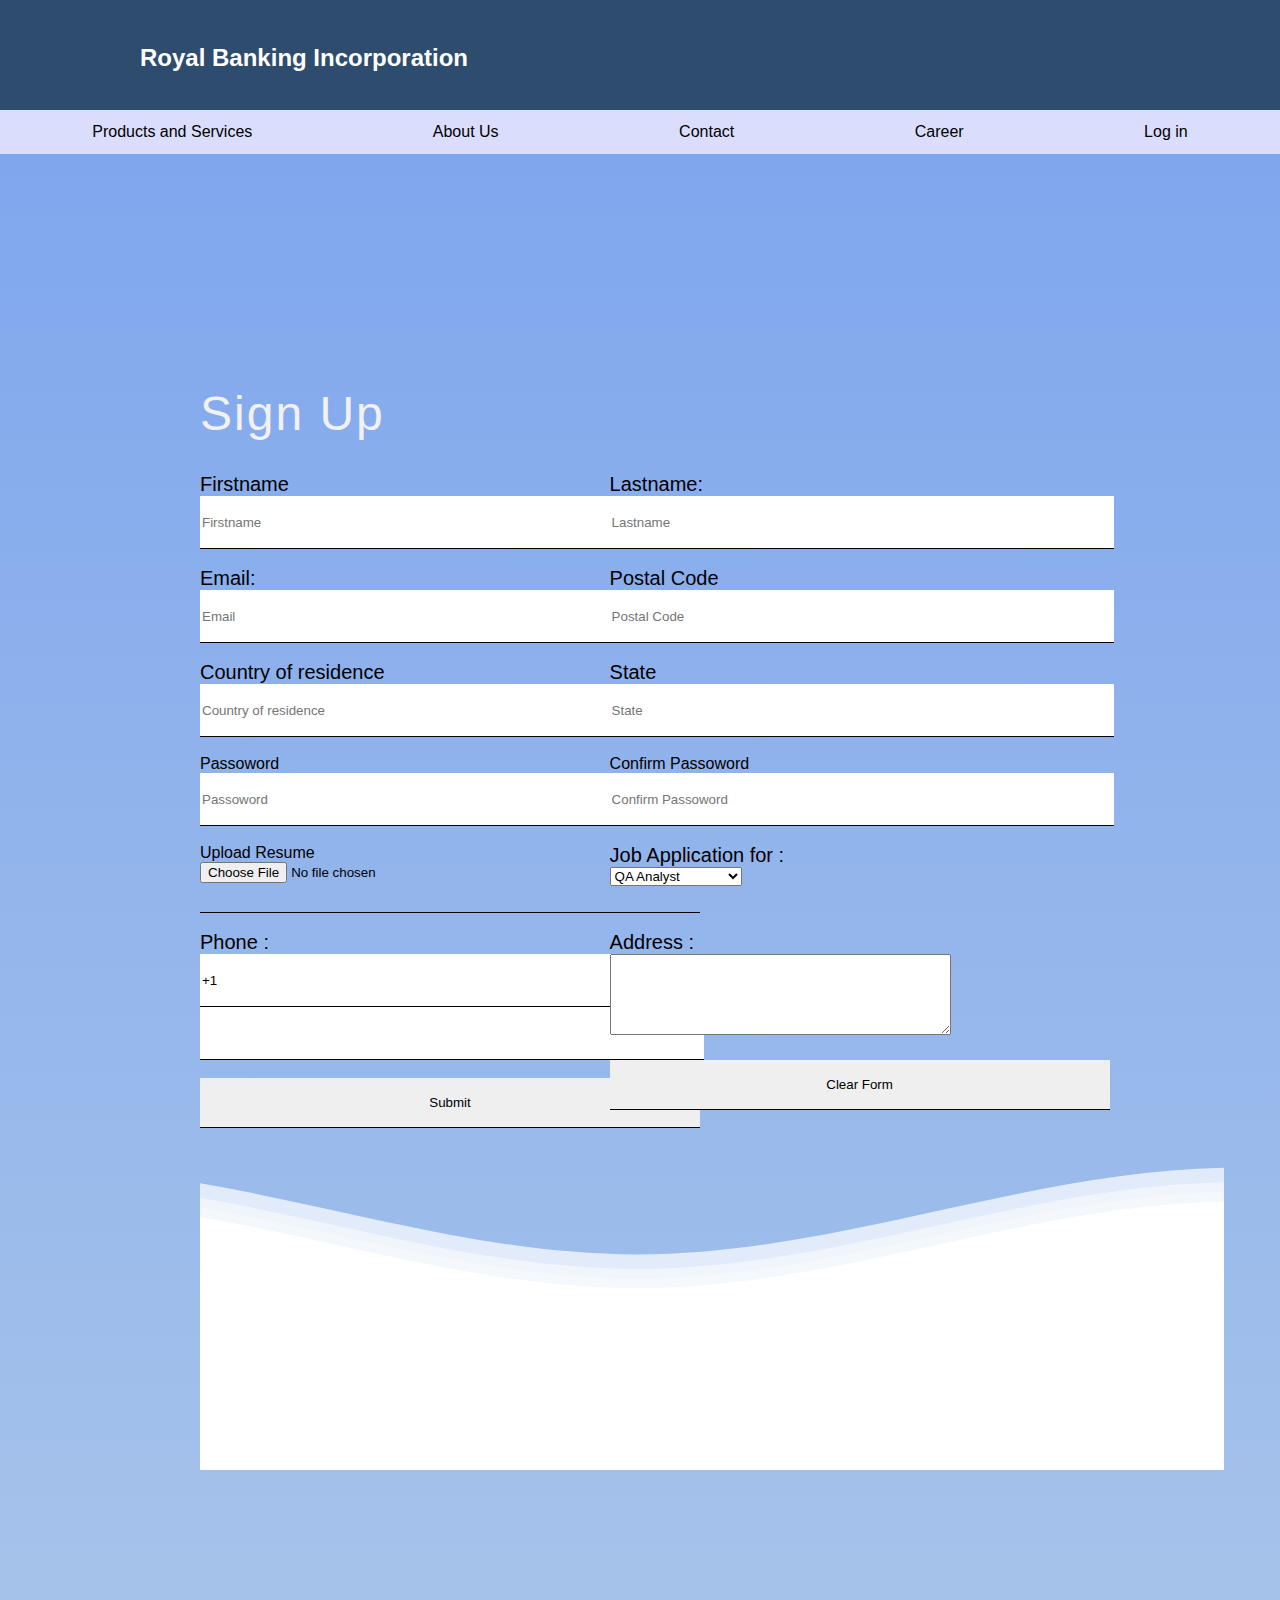
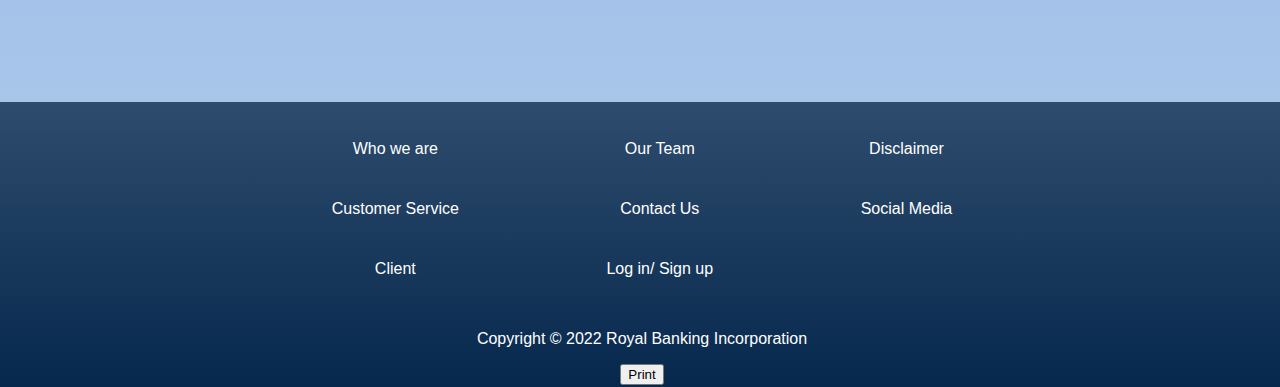
<file: index.html>
<!DOCTYPE html>
<html lang="en">

<head>
    <meta charset="UTF-8">
    <meta http-equiv="X-UA-Compatible" content="IE=edge">
    <meta name="viewport" content="width=device-width, initial-scale=1.0">
    <title>Job Application</title>
    <link rel="stylesheet" href="./css/vishalstyle.css">
    <link rel="shortcut icon" href="./images/log.svg" type="image/x-icon">
    <link rel="stylesheet" href="/css/styles.css">
    <link rel="stylesheet" href="template/temp.css">
    <script src="javascript/Vishaljs.js"></script>
    <script src="javascript/jobapplication.js"></script>
</head>

<body>
    <!-- adding clock on the webpage>
    <!--This is testing github-->
    <!-- 2nd changes test-->

    <!-- logo on the left with home link -->
    <header class="cmnHead">
        <!-- <img src="" alt=""> -->
        <p>Royal Banking Incorporation</p>
    </header>
    <!-- Common navigation -->



    <nav id="cmnNav">
        <ul id="nav">
            <li><a href="../webproject/products-services.html">Products and Services</a>
                <ul>
                    <li><a href="">Personal Investments</a>
                        <ul>
                            <li><a href="">Company Insights</a></li>
                            <li><a href=""></a>Buy/Sell Advisory</li>
                        </ul>
                    </li>
                    <li><a href="">Credit Cards</a></li>
                    <li><a href="">Bank Accounts</a></li>
                </ul>
            </li>
            <li><a href="">About Us</a>
                <ul>
                    <li><a href="">Our Team</a></li>
                </ul>
            </li>
            <li><a href="">Contact</a>
                <ul>
                    <li><a href="">FAQ</a></li>
                    <li><a href="">Contact Us Form</a></li>
                    <li><a href="">Connect with Us</a></li>
                </ul>
            </li>
            <li><a href="../webproject/job-listing.html">Career</a>
                <ul>
                    <li><a href=""></a>Job Description</li>
                    <li><a href=""></a>Applicants Registration</li>
                </ul>
            </li>
            <li><a href="">Log in</a></li>
        </ul>
    </nav>
    <!-- Common navigation ends -->

    <div id="txt"></div>

    <main>
        <div class="header">

            <h1>Sign Up</h1>
        </div>
        <div>
            <div id="jobForm">

                <form class="formJob">
                    <div>
                        <label> Firstname </label><br>
                        <input type="text" name="firstname" size="15" placeholder="Firstname" /> <br> <br>
                    </div>
                    <div>
                        <label> Lastname: </label><br>
                        <input type="text" name="lastname" size="15" placeholder="Lastname" /> <br> <br>
                    </div>
                    <div>
                        <label> Email: </label><br>
                        <input type="email" name="Email" size="25" placeholder="Email" /> <br><br>
                    </div>
                    <div>
                        <label>Postal Code</label><br>
                        <input type="text" name="PostalCode" size="6" placeholder="Postal Code" /> <br> <br>
                    </div>
                    <div>
                        <label> Country of residence </label><br>
                        <input type="country" name="country" size="25" placeholder="Country of residence" /> <br><br>
                    </div>
                    <div>
                        <label>State</label><br>
                        <input type="State" name="State" size="25" placeholder="State" /> <br><br>
                    </div>
                    <div>
                        <lable>Passoword</lable><br>
                        <input type="password" name="Password" size="9" placeholder="Passoword"> <br> <br>
                    </div>
                    <div>
                        <lable>Confirm Passoword</lable><br>
                        <input type="Confirm Passoword" name="Confirm Passoword" size="11"
                            placeholder="Confirm Passoword">
                        <br>
                        <br>
                    </div>
                    <div>
                        <lable>Upload Resume</lable><br>
                        <input id="Resfile" type="file" />
                        <br> <br>
                    </div>
                    <div>
                        <label>Job Application for : </label><br>
                        <select>
                            <option value=" QA">QA Analyst</option>
                            <option value="SE">Software Engineer</option>
                            <option value="Director">Director</option>
                            <option value="VP">AVP</option>
                            <option value="Data">Data Analytics</option>
                            <option value="Engineer">Engineer</option>
                            <option value="Scientist">Scientist</option>
                        </select>
                    </div>

                    <div class="phone">
                        <label>Phone :</label><br>
                        <input type="text" name="country code" value="+1" size="2" id="countryCode" />
                        <input type="text" name="phone" maxlength="9" size="8" /><br>
                    </div>
                    <div>
                        <label>Address :</label><br>
                        <textarea cols="40" rows="5" value="address"></textarea>
                    </div>
                    <div><br>
                        <input type="submit" value="Submit">
                    </div>
                    <div><input type="reset" value="Clear Form"></div>
                </form>

            </div>








            <!--Waves Container-->
            <div>
                <svg class="waves" xmlns="http://www.w3.org/2000/svg" xmlns:xlink="http://www.w3.org/1999/xlink"
                    viewBox="0 24 150 28" preserveAspectRatio="none" shape-rendering="auto">
                    <defs>
                        <path id="gentle-wave"
                            d="M-160 44c30 0 58-18 88-18s 58 18 88 18 58-18 88-18 58 18 88 18 v44h-352z" />
                    </defs>
                    <g class="parallax">
                        <use xlink:href="#gentle-wave" x="48" y="0" fill="rgba(255,255,255,0.7" />
                        <use xlink:href="#gentle-wave" x="48" y="3" fill="rgba(255,255,255,0.5)" />
                        <use xlink:href="#gentle-wave" x="48" y="5" fill="rgba(255,255,255,0.3)" />
                        <use xlink:href="#gentle-wave" x="48" y="7" fill="#fff" />
                    </g>
                </svg>
            </div>
            <!--Waves end-->

        </div>
        <!--Header ends-->

        <!--Content starts-->
        <div class="content flex">



            <p> </p>
        </div>
        <!--Content ends-->




        <h1 id="timeout"></h1>

        </div>

    </main>

    <!-- common footer -->
    <footer id="bottom">
        <div class="highfooter">
            <p>Who we are</p>
            <p>Our Team</p>
            <p>Disclaimer</p>
            <p>Customer Service</p>
            <p>Contact Us</p>
            <p>Social Media</p>
            <p>Client</p>
            <p>Log in/ Sign up</p>
        </div>
        <p id="copyrighttext">Copyright &copy; 2022 Royal Banking Incorporation</p>
        <input type="button" onclick="print()" value="Print">
    </footer>
</body>

</html>
</file>
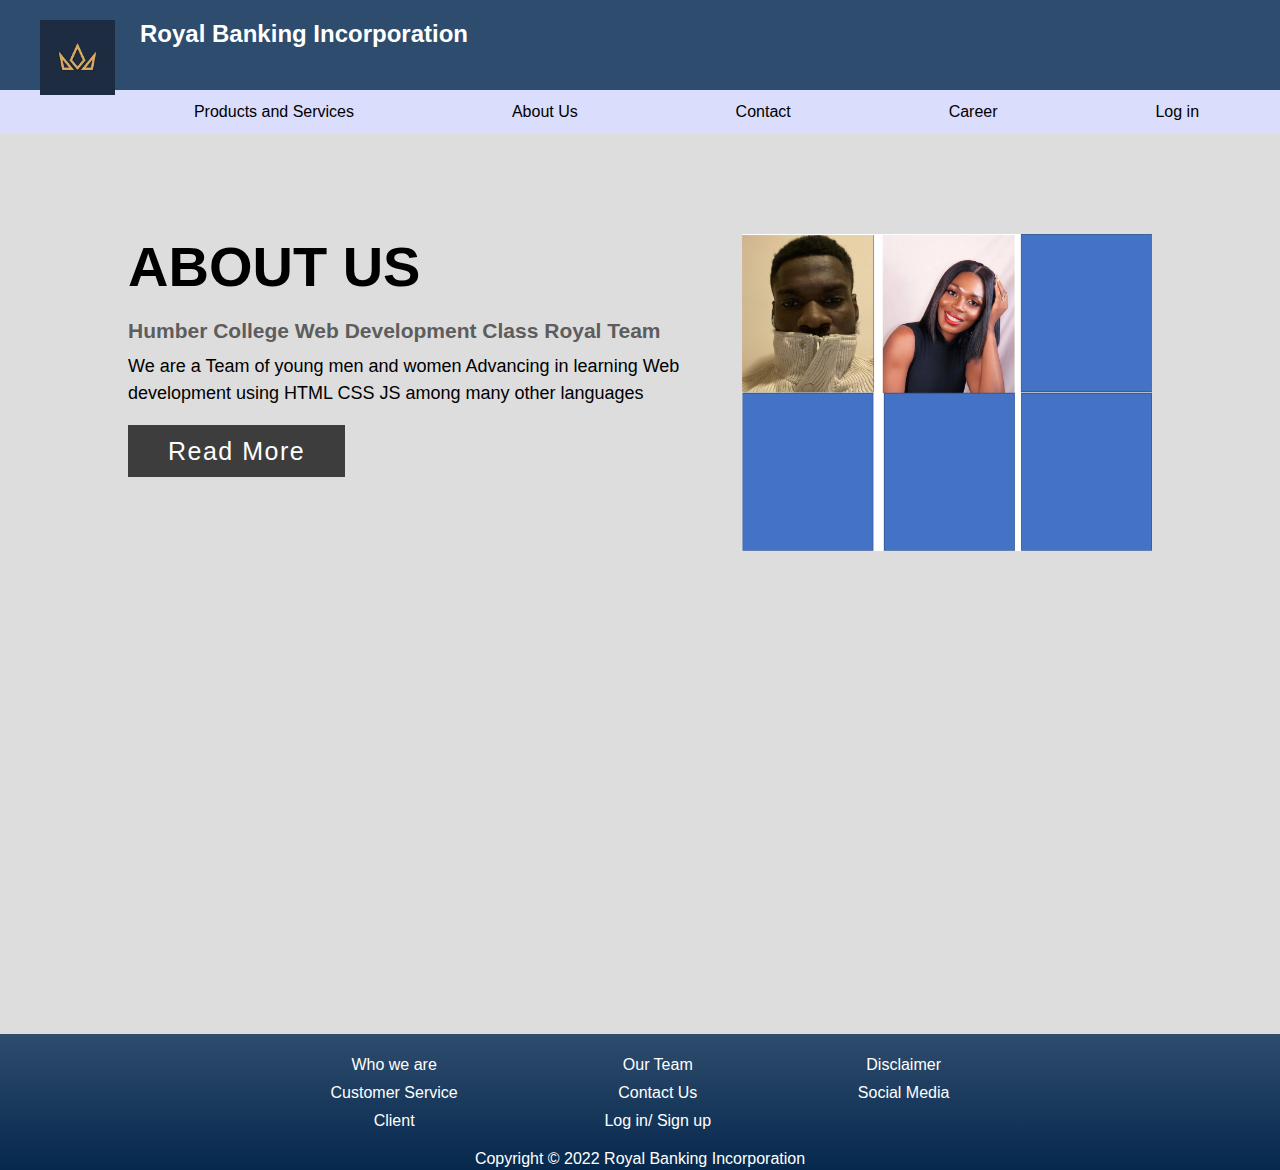
<file: about-us.html>
<!DOCTYPE html>
<html lang="en">
<head>
    <meta charset="UTF-8">
    <meta http-equiv="X-UA-Compatible" content="IE=edge">
    <meta name="viewport" content="width=device-width, initial-scale=1.0">
    <link rel="stylesheet" type="text/css" href="css/about_us_style.css">
    <title>About  us</title>
</head>
<body>
	  <!-- logo on the left with home link -->
	  <header class="cmnHead">
        <a href="../index.html"><img src="../images/favicon.jpg" alt="logo" ></a>
        <p>Royal Banking Incorporation</p>
    </header>
    <!-- Common navigation -->
    <nav id="cmnNav">
        <ul id="nav">
            <li><a href="../products-services.html">Products and Services</a>
                <ul>
                    <li><a href="../personal-investment.html">Personal Investments</a>
                        <ul>
                            <li><a href="../company-insights.html">Company Insights</a></li>
                            <li><a href="../advisory.html"></a>Buy/Sell Advisory</li>
                        </ul>
                    </li>
                    <li><a href="../credit-cards.html">Credit Cards</a></li>
                    <li><a href="../accounts.html">Bank Accounts</a></li>
                </ul>
            </li>
            <li><a href="../about-us.html">About Us</a>
                <ul>
                    <li><a href="../our-team.html">Our Team</a></li>
                </ul>
            </li>
            <li><a href="">Contact</a>
                <ul>
                    <li><a href="../faq.html">FAQ</a></li>
                    <li><a href="../contact.html">Contact Us Form</a></li>
                </ul>
            </li>
            <li><a href="">Career</a>
                <ul>
                    <li><a href="../job-application.html"></a>Applicants Registration</li>
                    <li><a href="../job-listing.html"></a>Job Listing</li>
                </ul>
            </li>
            <li><a href="../login.html">Log in</a></li>
        </ul>
    </nav>
    <!-- Common navigation ends -->


	<div class="section">
		<div class="container">
			<div class="content-section">
				<div class="title">
					<h1>About Us</h1>
				</div>
				<div class="content">
					<h3>Humber College Web Development Class Royal Team</h3>
					<p>We are a Team of young men and women Advancing in learning Web development using HTML CSS JS among many other languages</p>
					<div class="button">
						<a href="">Read More</a>
					</div>
				</div>
				<div class="social">
					<a href=""><i class="fab fa-facebook-f"></i></a>
					<a href=""><i class="fab fa-twitter"></i></a>
					<a href=""><i class="fab fa-instagram"></i></a>
				</div>
			</div>
			<div class="image-section">
				<img src="images/grp.jpg">
			</div>
		</div>
	</div>
	<script src="javascript/about_us.js"></script>
</body>
 <footer id="bottom">
        <div class="highfooter">
            <p>Who we are</p>
            <p>Our Team</p>
            <p>Disclaimer</p>
            <p>Customer Service</p>
            <p>Contact Us</p>
            <p>Social Media</p>
            <p>Client</p>
            <p>Log in/ Sign up</p>
        </div>
        <p id="copyrighttext">Copyright &copy; 2022 Royal Banking Incorporation</p>
    </footer>
</html>
</file>
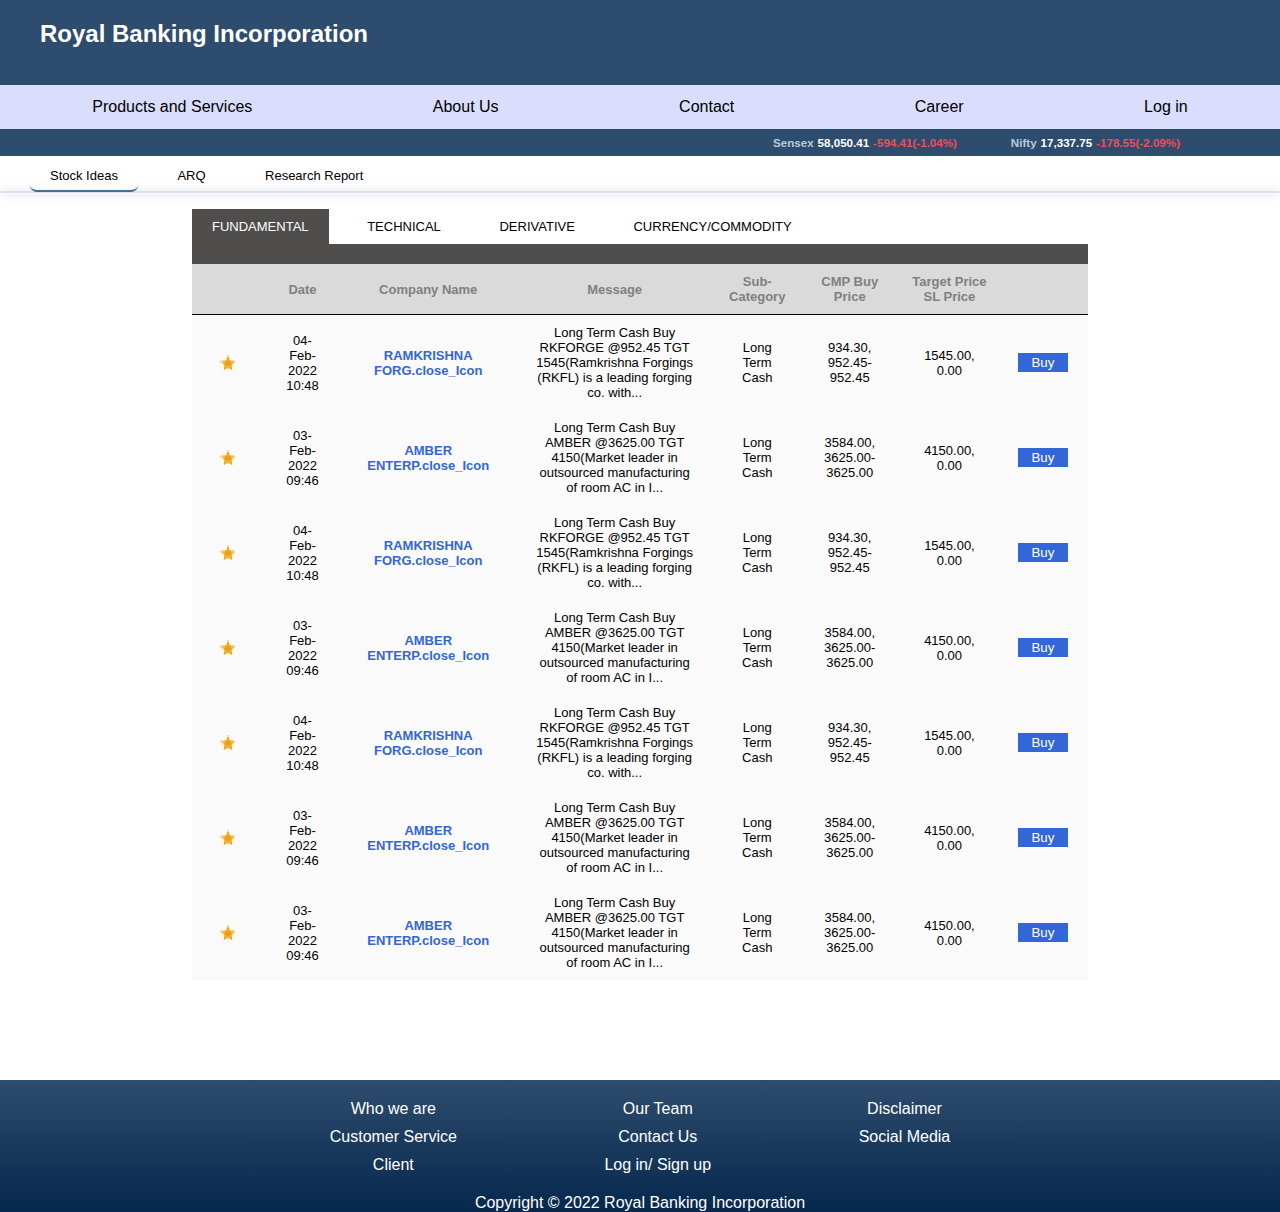
<file: advisory.html>
<html lang="en">

<head>
    <meta charset="UTF-8">
    <meta http-equiv="X-UA-Compatible" content="IE=edge">
    <meta name="viewport" content="width=device-width, initial-scale=1.0">
    <title>Advisory</title>
    <link rel="stylesheet" href="./css/advisory.css" />
</head>

<body>
    <!-- logo on the left with home link -->
    <header class="cmnHead">
        <!-- <img src="" alt=""> -->
        <p>Royal Banking Incorporation</p>
    </header>
    <!-- Common navigation -->
    <nav id="cmnNav">
        <ul id="nav">
            <li><a href="">Products and Services</a>
                <ul>
                    <li><a href="">Personal Investments</a>
                        <ul>
                            <li><a href="">Company Insights</a></li>
                            <li><a href=""></a>Buy/Sell Advisory</li>
                        </ul>
                    </li>
                    <li><a href="">Credit Cards</a></li>
                    <li><a href="">Bank Accounts</a></li>
                </ul>
            </li>
            <li><a href="">About Us</a>
                <ul>
                    <li><a href="">Our Team</a></li>
                </ul>
            </li>
            <li><a href="">Contact</a>
                <ul>
                    <li><a href="">FAQ</a></li>
                    <li><a href="">Contact Us Form</a></li>
                    <li><a href="">Connect with Us</a></li>
                </ul>
            </li>
            <li><a href="">Career</a>
                <ul>
                    <li><a href=""></a>Job Description</li>
                    <li><a href=""></a>Applicants Registration</li>
                </ul>
            </li>
            <li><a href="">Log in</a></li>
        </ul>
    </nav>
    <!-- Common navigation ends -->
    <main>
        <!-- sub header section -->
        <header class="head">
            <div class="subhead">
                <font color="#b7cdd6">
                    <h5>Sensex</h5>
                </font>
                <font color="white">
                    <h5>58,050.41</h5>
                </font>
                <font color="#e8515a">
                    <h5 id="priceOfSensex">-594.41(-1.04%)</h5>
                </font>
            </div>
            <div class="subhead">
                <font color="#b7cdd6">
                    <h5>Nifty</h5>
                </font>
                <font color="white">
                    <h5>17,337.75</h5>
                </font>
                <font color="#e8515a">
                    <h5>-178.55(-2.09%)</h5>
                </font>
            </div>
        </header>
        <nav class="nav2">
            <ul>
                <li>Stock Ideas</li>
                <li>ARQ</li>
                <li>Research Report</li>
            </ul>
        </nav>
        <hr id="line">

        <!-- body navigations inner section -->
        <nav class="nav3">
            <ul>
                <li>FUNDAMENTAL</li>
                <li>TECHNICAL</li>
                <li>DERIVATIVE</li>
                <li>CURRENCY/COMMODITY</li>
            </ul>
        </nav>
        <div id="line2"></div>
        <!-- main datatable of advisory -->
        <div class="hideTable" id="table1">
            <table class="dataTable">
                <tr class="colName">
                    <th class="starImage"></th>
                    <th>Date</th>
                    <th>Company Name</th>
                    <th>Message</th>
                    <th>Sub-Category</th>
                    <th>CMP Buy Price</th>
                    <th>Target Price SL Price</th>
                    <th></th>
                </tr>
                <tr>
                    <td><img src="images/star orange.png" alt=""></td>
                    <td>04-Feb-2022 10:48</td>
                    <td>RAMKRISHNA FORG.close_Icon</td>
                    <td>Long Term Cash Buy RKFORGE @952.45 TGT 1545(Ramkrishna Forgings (RKFL) is a leading forging co.
                        with...
                    </td>
                    <td>Long Term Cash</td>
                    <td>934.30, 952.45-952.45</td>
                    <td>1545.00, 0.00</td>
                    <td><button class="buybtn">Buy</button></td>
                </tr>
                <tr>
                    <td><img src="images/star orange.png" alt=""></td>
                    <td>03-Feb-2022 09:46</td>
                    <td>AMBER ENTERP.close_Icon</td>
                    <td>Long Term Cash Buy AMBER @3625.00 TGT 4150(Market leader in outsourced manufacturing of room AC
                        in
                        I...
                    </td>
                    <td>Long Term Cash</td>
                    <td>3584.00, 3625.00-3625.00</td>
                    <td>4150.00, 0.00</td>
                    <td><button class="buybtn">Buy</button></td>
                </tr>
                <tr>
                    <td><img src="images/star orange.png" alt=""></td>
                    <td>04-Feb-2022 10:48</td>
                    <td>RAMKRISHNA FORG.close_Icon</td>
                    <td>Long Term Cash Buy RKFORGE @952.45 TGT 1545(Ramkrishna Forgings (RKFL) is a leading forging co.
                        with...
                    </td>
                    <td>Long Term Cash</td>
                    <td>934.30, 952.45-952.45</td>
                    <td>1545.00, 0.00</td>
                    <td><button class="buybtn">Buy</button></td>
                </tr>
                <tr>
                    <td><img src="images/star orange.png" alt=""></td>
                    <td>03-Feb-2022 09:46</td>
                    <td>AMBER ENTERP.close_Icon</td>
                    <td>Long Term Cash Buy AMBER @3625.00 TGT 4150(Market leader in outsourced manufacturing of room AC
                        in
                        I...
                    </td>
                    <td>Long Term Cash</td>
                    <td>3584.00, 3625.00-3625.00</td>
                    <td>4150.00, 0.00</td>
                    <td><button class="buybtn">Buy</button></td>
                </tr>
                <tr>
                    <td><img src="images/star orange.png" alt=""></td>
                    <td>04-Feb-2022 10:48</td>
                    <td>RAMKRISHNA FORG.close_Icon</td>
                    <td>Long Term Cash Buy RKFORGE @952.45 TGT 1545(Ramkrishna Forgings (RKFL) is a leading forging co.
                        with...
                    </td>
                    <td>Long Term Cash</td>
                    <td>934.30, 952.45-952.45</td>
                    <td>1545.00, 0.00</td>
                    <td><button class="buybtn">Buy</button></td>
                </tr>
                <tr>
                    <td><img src="images/star orange.png" alt=""></td>
                    <td>03-Feb-2022 09:46</td>
                    <td>AMBER ENTERP.close_Icon</td>
                    <td>Long Term Cash Buy AMBER @3625.00 TGT 4150(Market leader in outsourced manufacturing of room AC
                        in
                        I...
                    </td>
                    <td>Long Term Cash</td>
                    <td>3584.00, 3625.00-3625.00</td>
                    <td>4150.00, 0.00</td>
                    <td><button class="buybtn">Buy</button></td>
                </tr>
                <tr>
                    <td><img src="images/star orange.png" alt=""></td>
                    <td>03-Feb-2022 09:46</td>
                    <td>AMBER ENTERP.close_Icon</td>
                    <td>Long Term Cash Buy AMBER @3625.00 TGT 4150(Market leader in outsourced manufacturing of room AC
                        in
                        I...
                    </td>
                    <td>Long Term Cash</td>
                    <td>3584.00, 3625.00-3625.00</td>
                    <td>4150.00, 0.00</td>
                    <td><button class="buybtn">Buy</button></td>
                </tr>
            </table>
        </div>
    </main>
    <!-- common footer -->
    <footer id="bottom">
        <div class="highfooter">
            <p>Who we are</p>
            <p>Our Team</p>
            <p>Disclaimer</p>
            <p>Customer Service</p>
            <p>Contact Us</p>
            <p>Social Media</p>
            <p>Client</p>
            <p>Log in/ Sign up</p>
        </div>
        <p id="copyrighttext">Copyright &copy; 2022 Royal Banking Incorporation</p>
    </footer>
</body>

</html>
</file>
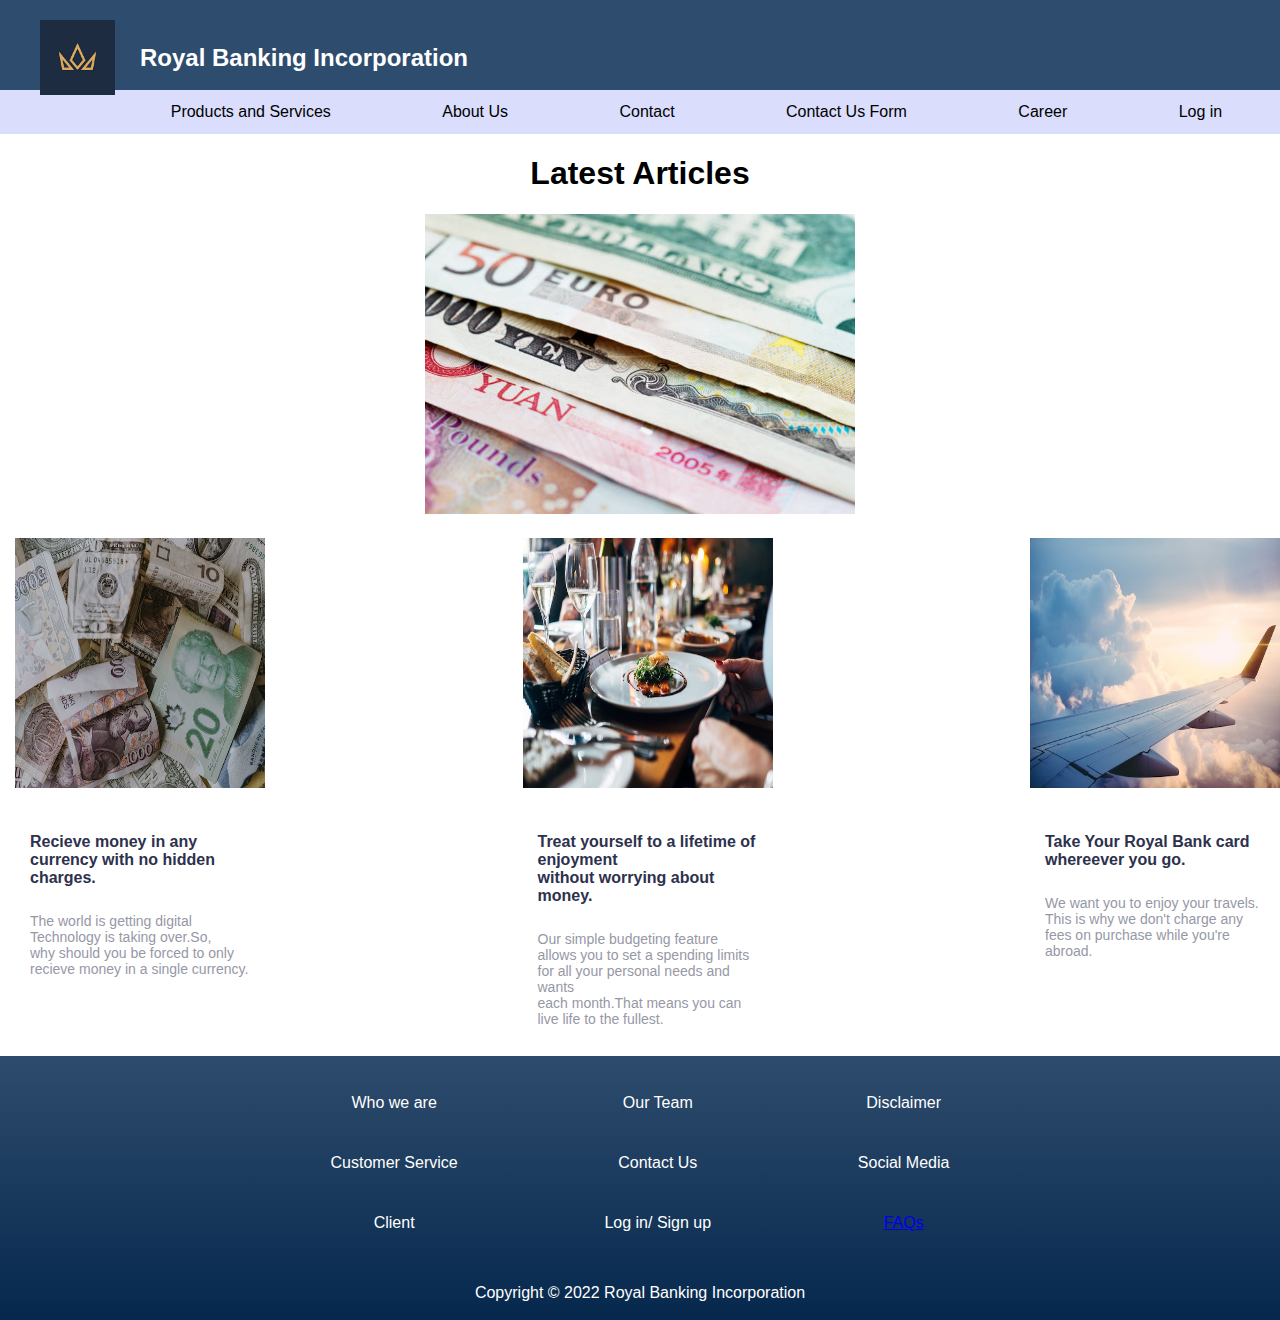
<file: articles.html>
<!DOCTYPE html>
<html>

<head>
    <meta charset="utf-8">
    <title>Royal Banking Incorporation</title>
    <link rel="stylesheet" href="css/articles.css">
    <link rel="short icon" href="images/PHOTO-2022-02-13-10-17-20 3.jpg" type="image/x-icon">
    <link href="https://fonts.googleapis.com/css2?family=Source+Sans+Pro:wght@300;600&display=swap">
</head>

<body>

    <body>
        <!-- logo on the left with home link -->
        <header class="cmnHead">
            <a href="./index.html"><img src="images/favicon.jpg" alt="logo"></a>
            <p>Royal Banking Incorporation</p>
        </header>
        <!-- Common navigation -->
        <nav id="cmnNav" id="JaydennNav">
            <ul id="nav">
                <li><a href="../products-services.html">Products and Services</a>
                    <ul class="submenu1">
                        <li><a href="../personal-investment.html">Personal Investments</a>
                            <ul class="submenu2">
                                <li><a href="../company-insights.html">Company Insights</a></li>
                                <li><a href="../advisory.html">Buy/Sell Advisory</a></li>
                            </ul>
                        </li>
                        <li><a href="../credit-cards.html">Credit Cards</a></li>
                        <li><a href="../accounts.html">Bank Accounts</a></li>
                    </ul>
                </li>
                <li><a href="../about-us.html">About Us</a>
                    <ul class="submenu1">
                        <li><a href="../our-team.html">Our Team</a></li>
                    </ul>
                </li>
                <li><a href="">Contact</a>
                    <li><a href="contact.html">Contact Us Form</a></li>
                    <ul class="submenu1">
                        <li><a href="faq.html">FAQ</a></li>
                        <li><a href="contact.html">Contact Us Form</a></li>
                    </ul>
                </li>
                <li><a href="">Career</a>
                    <ul class="submenu1">
                        <li><a href="../job-application.html">Applicants Registration</a></li>
                        <li><a href="../job-listing.html">Job Listing</a></li>
                    </ul>
                </li>
                <li><a href="../login.html">Log in</a></li>
            </ul>
        </nav>
        </header>

        <h1>Latest Articles</h1>
        <div class="slider">
            <a href=""><img src="images/image-currency2.jpeg" name="slideshow" id="slideshow"  width="430" height="300"></a>
    </div>

        <section class="Blog-Section">
            <div class="article-container">
                <div class=" article"> 
                    <img src="images/image-currency.jpeg" alt="img-1">
                    <div class="content">
                        <h4>Recieve money in any<br />
                            currency with no hidden charges.</h4>
                        <p>The world is getting digital<br />
                            Technology is taking over.So,<br />
                            why should you be forced to only<br />
                            recieve money in a single currency.</p>
                    </div>
                </div>

                <div class="article">
                    <img src="./images/image-restaurant.jpeg" alt="img-2">
                    <div class="content">
                        <h4>Treat yourself to a lifetime of enjoyment<br />
                            without worrying about money.</h4>
                        <p>Our simple budgeting feature<br />
                            allows you to set a spending limits<br />
                            for all your personal needs and wants<br />
                            each month.That means you can live life to the fullest.</p>
                    </div>
                </div>

                <div class="article">
                    <img src="./images/image-plane.jpeg" alt="img-3"/>
                    <div class="content">
                        <h4>Take Your Royal Bank card<br />whereever you go.</h4>
                        <p>We want you to enjoy your travels.<br />This is why we don't
                            charge any<br />fees on purchase while you're abroad.</p>
                    </div>
                </div>
            </div>
            </div>
        </section>

        <!-- common footer -->
        <footer id="bottom">
            <div class="highfooter">
                <p>Who we are</p>
                <p>Our Team</p>
                <p>Disclaimer</p>
                <p>Customer Service</p>
                <p>Contact Us</p>
                <p>Social Media</p>
                <p>Client</p>
                <p>Log in/ Sign up</p>
                <p><a href ="faq.html">FAQs</a></p>
            </div>
            <p id="copyrighttext">Copyright &copy; 2022 Royal Banking Incorporation</p>
        </footer>
        <script src="javascript/articles.js"></script>
    </body>
</html>
</file>
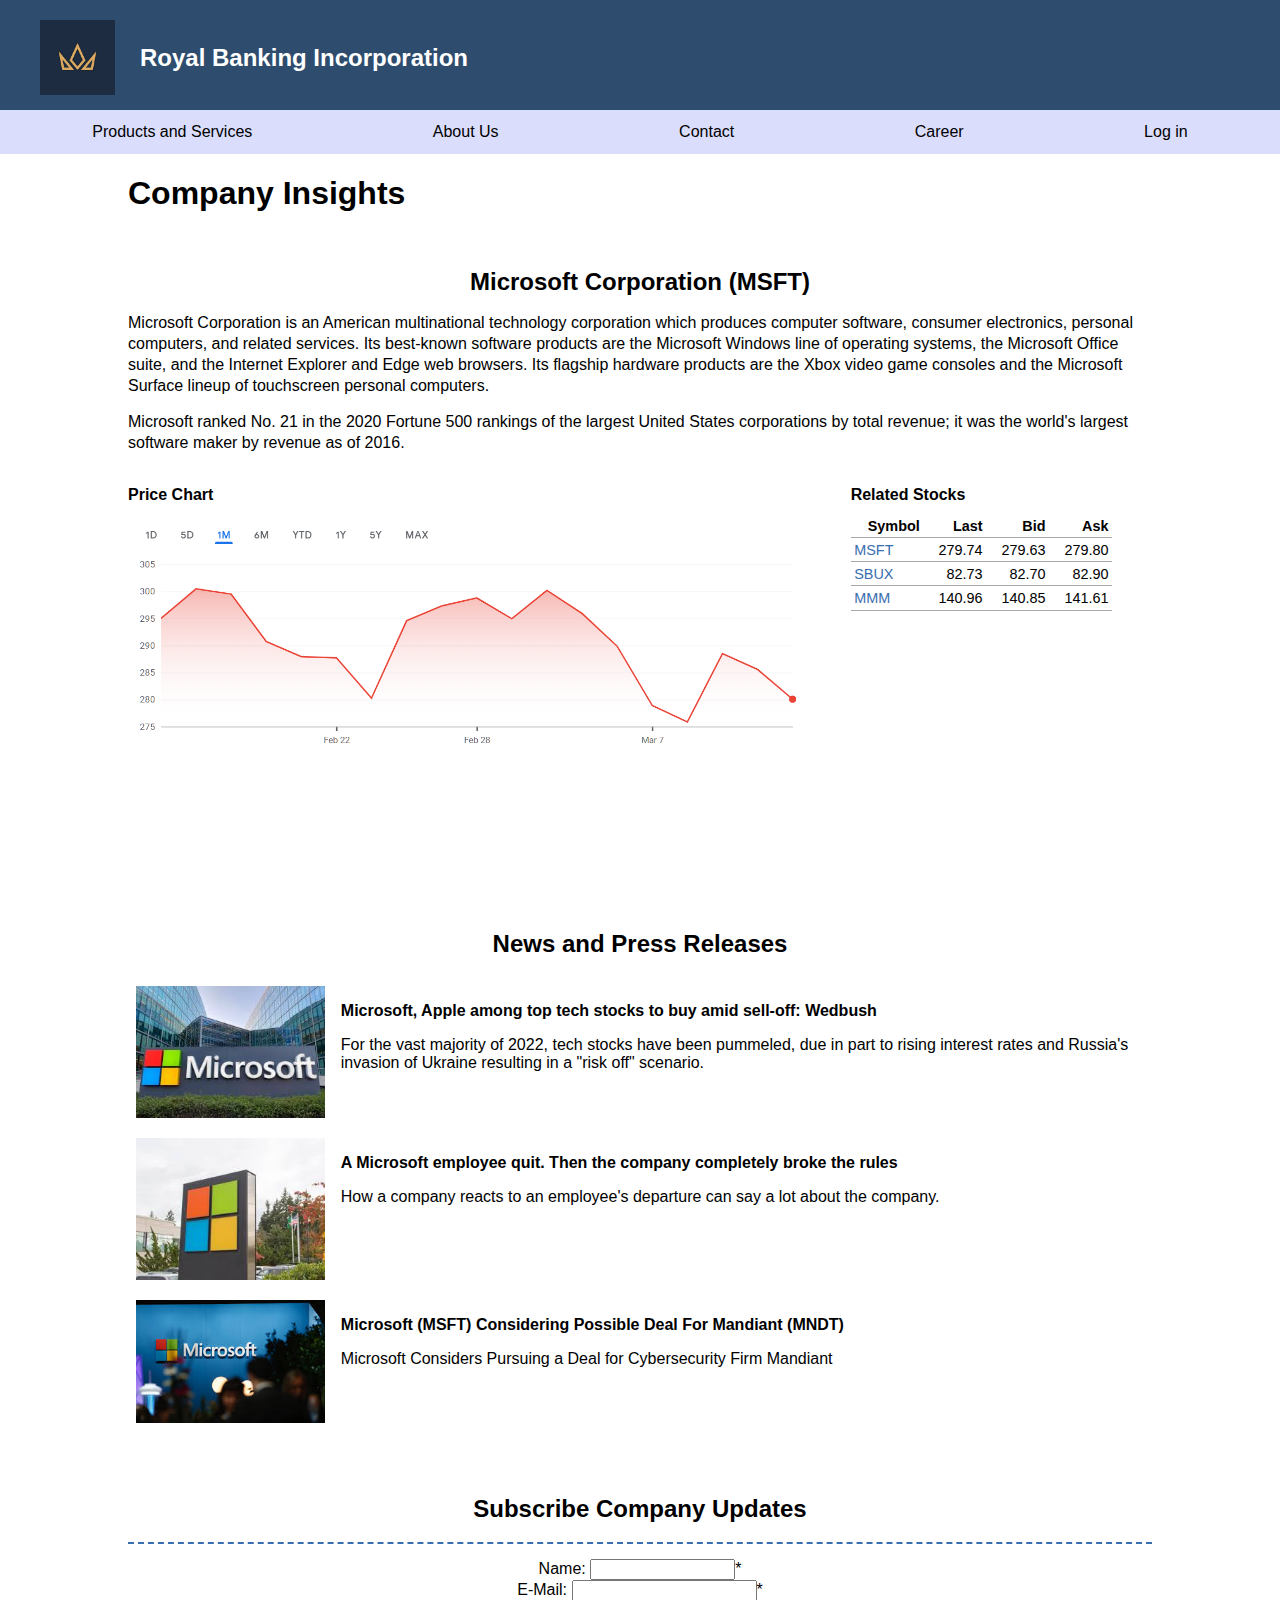
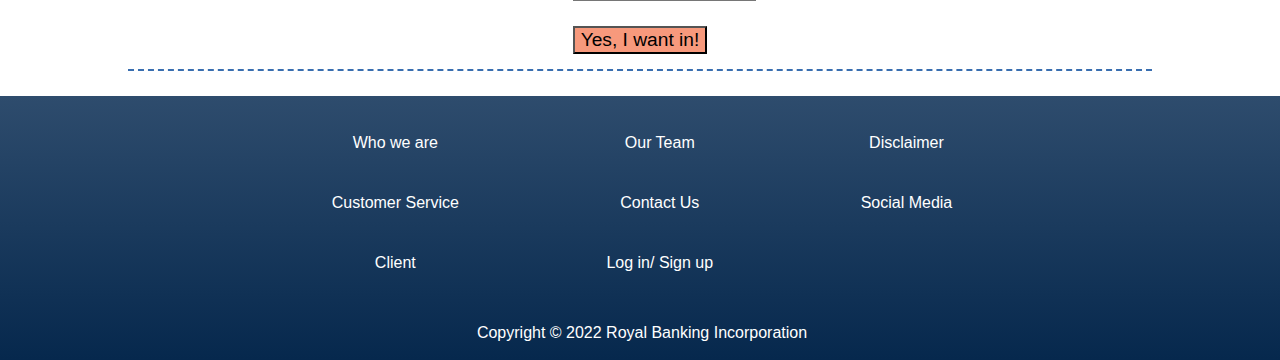
<file: company-insights.html>
<!DOCTYPE html>
<html lang="en">
<head>
    <meta charset="UTF-8">
    <meta http-equiv="X-UA-Compatible" content="IE=edge">
    <meta name="viewport" content="width=device-width, initial-scale=1.0">
    <title>Company Insights - Royal Banking</title>
    <link rel="shortcut icon" href="./images/favicon.jpg" type="image/x-icon">
    <link rel="stylesheet" href="./template/temp.css">
    <link rel="stylesheet" href="./css/styles.css">
    <!-- <link rel="stylesheet" href="./css/jaydennsyle.css"> -->
    <script src="./javascript/company-insights.js" defer></script>
</head>
<body>
    <!-- logo on the left with home link -->
    <header class="cmnHead">
        <a href="./index.html"><img src="../images/favicon.jpg" alt="logo" ></a>
        <p>Royal Banking Incorporation</p>
    </header>
    <!-- Common navigation -->
    <nav id="cmnNav">
        <ul id="nav">
            <li><a href="../products-services.html">Products and Services</a>
                <ul class="submenu1">
                    <li><a href="../personal-investment.html">Personal Investments</a>
                        <ul class="submenu2">
                            <li><a href="../company-insights.html">Company Insights</a></li>
                            <li><a href="../advisory.html">Buy/Sell Advisory</a></li>
                        </ul>
                    </li>
                    <li><a href="../credit-cards.html">Credit Cards</a></li>
                    <li><a href="../accounts.html">Bank Accounts</a></li>
                </ul>
            </li>
            <li><a href="../about-us.html">About Us</a>
                <ul class="submenu1">
                    <li><a href="../our-team.html">Our Team</a></li>
                </ul>
            </li>
            <li><a href="">Contact</a>
                <ul class="submenu1">
                    <li><a href="../faq.html">FAQ</a></li>
                    <li><a href="../contact.html">Contact Us Form</a></li>
                </ul>
            </li>
            <li><a href="">Career</a>
                <ul class="submenu1">
                    <li><a href="../job-application.html">Applicants Registration</a></li>
                    <li><a href="../job-listing.html">Job Listing</a></li>
                </ul>
            </li>
            <li><a href="../login.html">Log in</a></li>
        </ul>
    </nav>
    <!-- Common navigation ends -->
    <main>
        <section>
            <h1>Company Insights</h1>
        </section>
        <section class="description">
            <h2>Microsoft Corporation (MSFT)</h2>
            <p>Microsoft Corporation is an American multinational technology corporation which produces computer software, consumer electronics, personal computers, and related services. Its best-known software products are the Microsoft Windows line of operating systems, the Microsoft Office suite, and the Internet Explorer and Edge web browsers. Its flagship hardware products are the Xbox video game consoles and the Microsoft Surface lineup of touchscreen personal computers.</p>
            <p>Microsoft ranked No. 21 in the 2020 Fortune 500 rankings of the largest United States corporations by total revenue; it was the world's largest software maker by revenue as of 2016.</p>
        </section>
        <div class="chart-table">
            <div>
                <p>Price Chart</p>
                <img src="/images/msft-chart.png" alt="" class="pricechart">
            </div>
            <div>
                <figure>
                    <figcaption>Related Stocks</figcaption>
                    <table>
                        <thead>
                            <tr>
                                <th id="hdr_symbol" scope="col">Symbol</th>
                                <th id="hdr_last" scope="col">Last</th>
                                <th id="hdr_bid" scope="col">Bid</th>
                                <th id="hdr_ask" scope="col">Ask</th>
                            </tr>
                        </thead>
                        <tbody>
                            <tr>
                                <td headers="hdr_symbol"><a href="./company-insights.html">MSFT</a></td>
                                <td headers="hdr_last">279.74</td>
                                <td headers="hdr_bid">279.63</td>
                                <td headers="hdr_ask">279.80</td>
                            </tr>
                            <tr>
                                <td headers="hdr_symbol"><a href="./company-insights.html">SBUX</a></td>
                                <td headers="hdr_last">82.73</td>
                                <td headers="hdr_bid">82.70</td>
                                <td headers="hdr_ask">82.90</td>
                            </tr>
                            <tr>
                                <td headers="hdr_symbol"><a href="./company-insights.html">MMM</a></td>
                                <td headers="hdr_last">140.96</td>
                                <td headers="hdr_bid">140.85</td>
                                <td headers="hdr_ask">141.61</td>
                            </tr>
                        </tbody>

                    </table>
                </figure>
            </div>
        </div>
        <section>
            <h2>News and Press Releases</h2>
            <div class="list-news">
                <div class="news">
                    <div>
                        <img src="./images/msft-news-top.jpg" alt="">
                    </div>
                    <div>
                        <p>Microsoft, Apple among top tech stocks to buy amid sell-off: Wedbush</p>
                        <p>For the vast majority of 2022, tech stocks have been pummeled, due in part to rising interest rates and Russia's invasion of Ukraine resulting in a "risk off" scenario.</p>
                    </div>
                </div>
                <div class="news">
                    <div>
                        <img src="./images/msft-news-quit.jpg" alt="">
                    </div>
                    <div>
                        <p>A Microsoft employee quit. Then the company completely broke the rules</p>
                        <p>How a company reacts to an employee's departure can say a lot about the company.</p>
                    </div>
                </div>
                <div class="news">
                    <div>
                        <img src="./images/msft-news-mndt.jpg" alt="">
                    </div>
                    <div>
                        <p>Microsoft (MSFT) Considering Possible Deal For Mandiant (MNDT)</p>
                        <p>Microsoft Considers Pursuing a Deal for Cybersecurity Firm Mandiant</p>
                    </div>
                </div>
            </div>
        </section>
        <section class="forminsight">
            <h2>Subscribe Company Updates</h2>
            <form id="subinsight" action="./subscribe-success.html" method="get">
                <label for="subname">Name: </label>
                <input type="text" id="subname" maxlength="10" size="15" required><span>*</span>
                <br>
                <label for="subemail">E-Mail: </label>
                <input type="email" id="subemail" required><span>*</span>
                <br>
                <input type="submit" id="submit" value="Yes, I want in!">
            </form>
        </section>
    </main>

    <footer id="bottom">
        <div class="highfooter">
            <p>Who we are</p>
            <p>Our Team</p>
            <p>Disclaimer</p>
            <p>Customer Service</p>
            <p>Contact Us</p>
            <p>Social Media</p>
            <p>Client</p>
            <p>Log in/ Sign up</p>
        </div>
        <p id="copyrighttext">Copyright &copy; 2022 Royal Banking Incorporation</p>
    </footer>
</body>
</html>
</file>
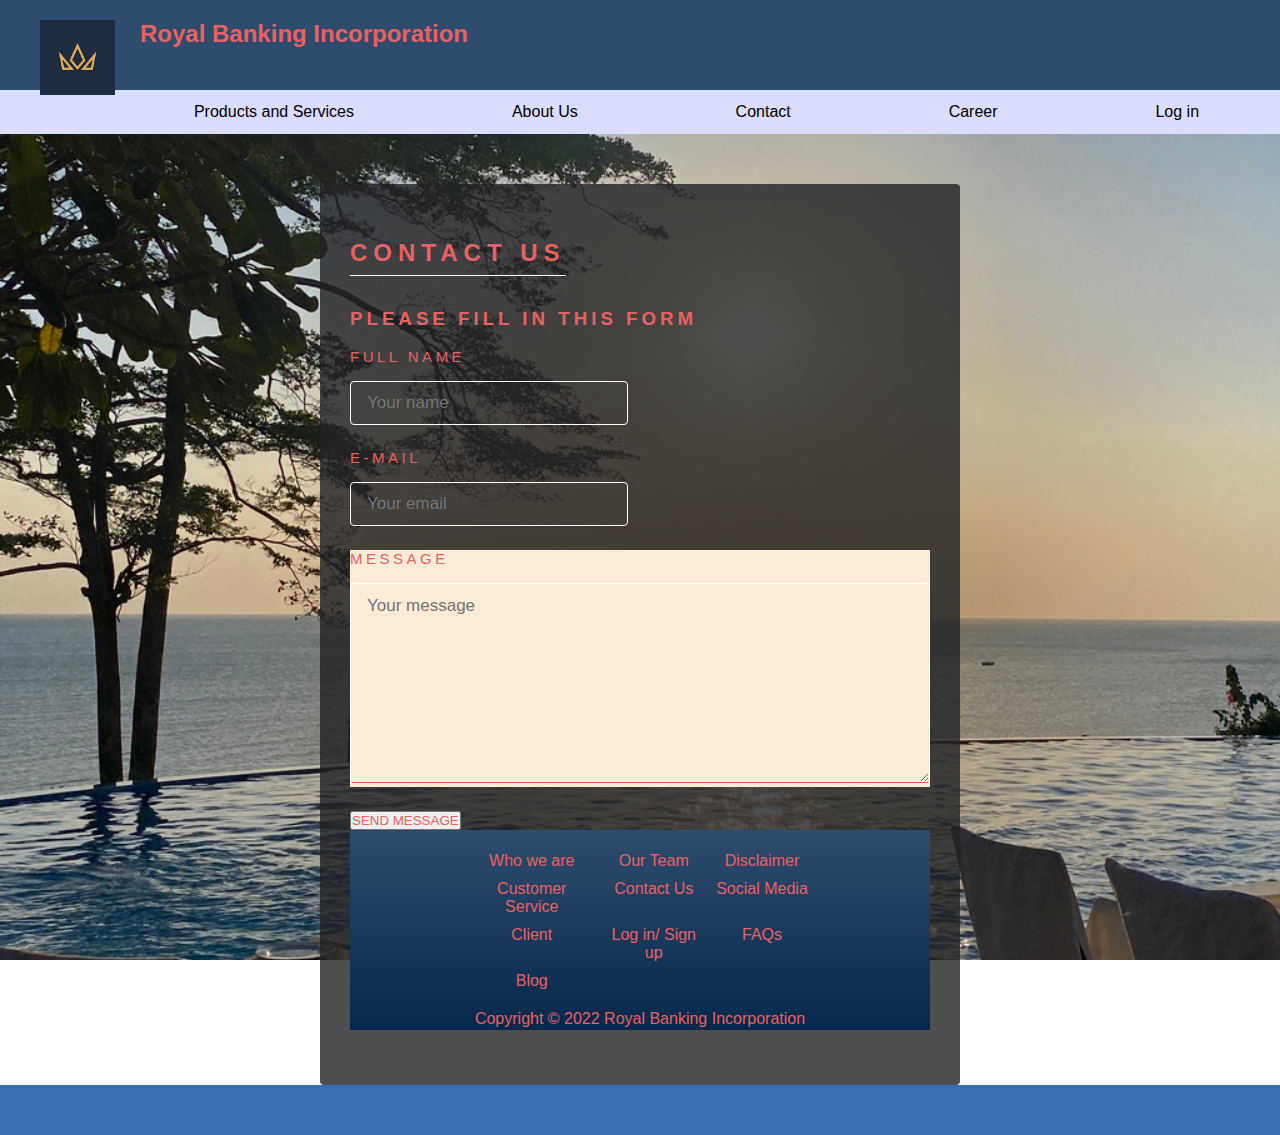
<file: contact.html>
<!DOCTYPE html>
<html>

<head>
    <meta charset="utf-8">
    <title>Royal Banking Incorporation</title>
    <link rel="stylesheet" href="css/contact.css">
    <link rel="short icon" href="images/PHOTO-2022-02-13-10-17-20 3.jpg" type="image/x-icon">
    <link href="https://fonts.googleapis.com/css2?family=Source+Sans+Pro:wght@300;600&display=swap">
</head>

<body>

    <body>
        <!-- logo on the left with home link -->
        <header class="cmnHead">
            <a href="index.html"><img src="images/favicon.jpg" alt="logo"></a>
            <p>Royal Banking Incorporation</p>
        </header>
        <!-- Common navigation -->
        <nav id="cmnNav" id="JaydennNav">
            <ul id="nav">
                <li><a href="products-services.html">Products and Services</a>
                    <ul class="submenu1">
                        <li><a href="personal-investment.html">Personal Investments</a>
                            <ul class="submenu2">
                                <li><a href="company-insights.html">Company Insights</a></li>
                                <li><a href="advisory.html">Buy/Sell Advisory</a></li>
                            </ul>
                        </li>
                        <li><a href="credit-cards.html">Credit Cards</a></li>
                        <li><a href="accounts.html">Bank Accounts</a></li>
                    </ul>
                </li>
                <li><a href="about-us.html">About Us</a>
                    <ul class="submenu1">
                        <li><a href="our-team.html">Our Team</a></li>
                    </ul>
                </li>
                <li><a href="">Contact</a>
                    <ul class="submenu1">
                        <li><a href="faq.html">FAQ</a></li>
                        <li><a href="contact.html">Contact Us Form</a></li>
                    </ul>
                </li>
                <li><a href="">Career</a>
                    <ul class="submenu1">
                        <li><a href="job-application.html">Applicants Registration</a></li>
                        <li><a href="job-listing.html">Job Listing</a></li>
                    </ul>
                </li>
                <li><a href="login.html">Log in</a></li>
            </ul>
        </nav>
        </header>
  <!-- Common navigation ends -->
  <form id= "subcontact">
    <div class="title">
      <h2 class="title">CONTACT US </h2>
      <div class="input-container">
        <h3>PLEASE FILL IN THIS FORM </h3>
      </div>
      <br>
      <div class="half">
        <div class="item">
          <label for="name"> FULL NAME</label>
          <input type="text" id="name" placeholder="Your name" maxlength="10" size="15" required><span></span>
        <span></span>
        </div>
        <div class="item">
          <label for="email">E-MAIL</label>
          <input type="text" id = "email" placeholder="Your email" maxlength="30" size="15" required><span></span>
        <span></span>
        </div>
      </div>
      <div class="full">
        <label for="message">MESSAGE</label>
        <textarea name="" id="message" placeholder="Your message" rows="6"></textarea>
      <span></span>
      </div>
      <div class="center">
        <input type="button" id="submit" value="SEND MESSAGE">
  </form>
  </div>
  <!-- common footer -->
  <footer id="bottom">
    <div class="highfooter">
        <p>Who we are</p>
        <p>Our Team</p>
        <p>Disclaimer</p>
        <p>Customer Service</p>
        <p>Contact Us</p>
        <p>Social Media</p>
        <p>Client</p>
        <p>Log in/ Sign up</p>
        <p><a href ="faq.html">FAQs</a></p>
        <p><a href = "articles.html">Blog</a> </p>
    </div>
    <p id="copyrighttext">Copyright &copy; 2022 Royal Banking Incorporation</p>
</footer>
<script src="javascript/contact.js"></script>
</body>
</html>
</file>
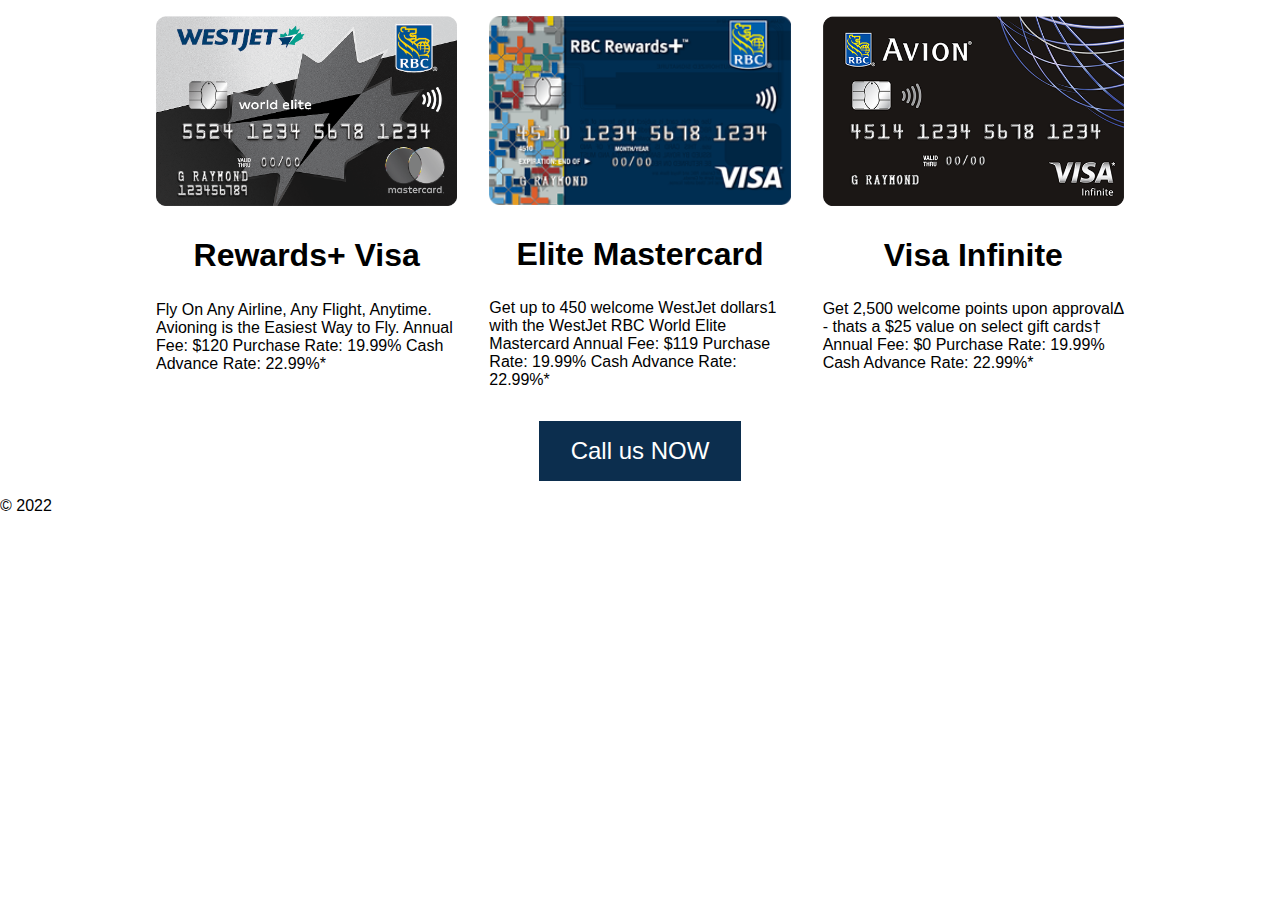
<file: credit-cards.html>
<!DOCTYPE html>
<html lang="en">
<head>
    <meta charset="UTF-8">
    <meta http-equiv="X-UA-Compatible" content="IE=edge">
    <meta name="viewport" content="width=device-width, initial-scale=1.0">
    <link rel="stylesheet" href="css/creditcards.css">
    <title>Credit Cards</title>
</head>
<body>
    <div class="container">
        <div class="row">
            <div class="col">
                <img src="images/mc4_wjwe_worldelite_en_sm@2x.png" alt="img-1" />
                <h2>Rewards+ Visa</h2>
                <p>
                    Fly On Any Airline, Any Flight, Anytime. Avioning is the Easiest Way to Fly.
                    Annual Fee:
                    $120
                    Purchase Rate:
                    19.99%
                    Cash Advance Rate:
                    22.99%*
                </p>
            </div>
            <div class="col">
                <img src="images/rvc_rewardsplus_en_sm@2x.png" alt="img-2" />
                <h2>Elite Mastercard</h2>
                <p>
                    Get up to 450 welcome WestJet dollars1 with the WestJet RBC World Elite Mastercard
                    Annual Fee:
                    $119
                    Purchase Rate:
                    19.99%
                    Cash Advance Rate:
                    22.99%*
                </p>
            </div>
            <div class="col">
                <img src="images/iav_infiniteavion_en_sm@2x.png" alt="img-3" />
                <h2>Visa Infinite</h2>
                <p>
                    Get 2,500 welcome points upon approvalΔ - thats a $25 value on select gift cards†
                    Annual Fee:
                    $0
                    Purchase Rate:
                    19.99%
                    Cash Advance Rate:
                    22.99%*
                </p>
            </div>
        </div>
    </div>

    <div class="text-center">
        <button>Call us NOW</button>
    </div>
</body>
<div id="footer">
    <p>&copy; 2022 </p>
</html>
</file>
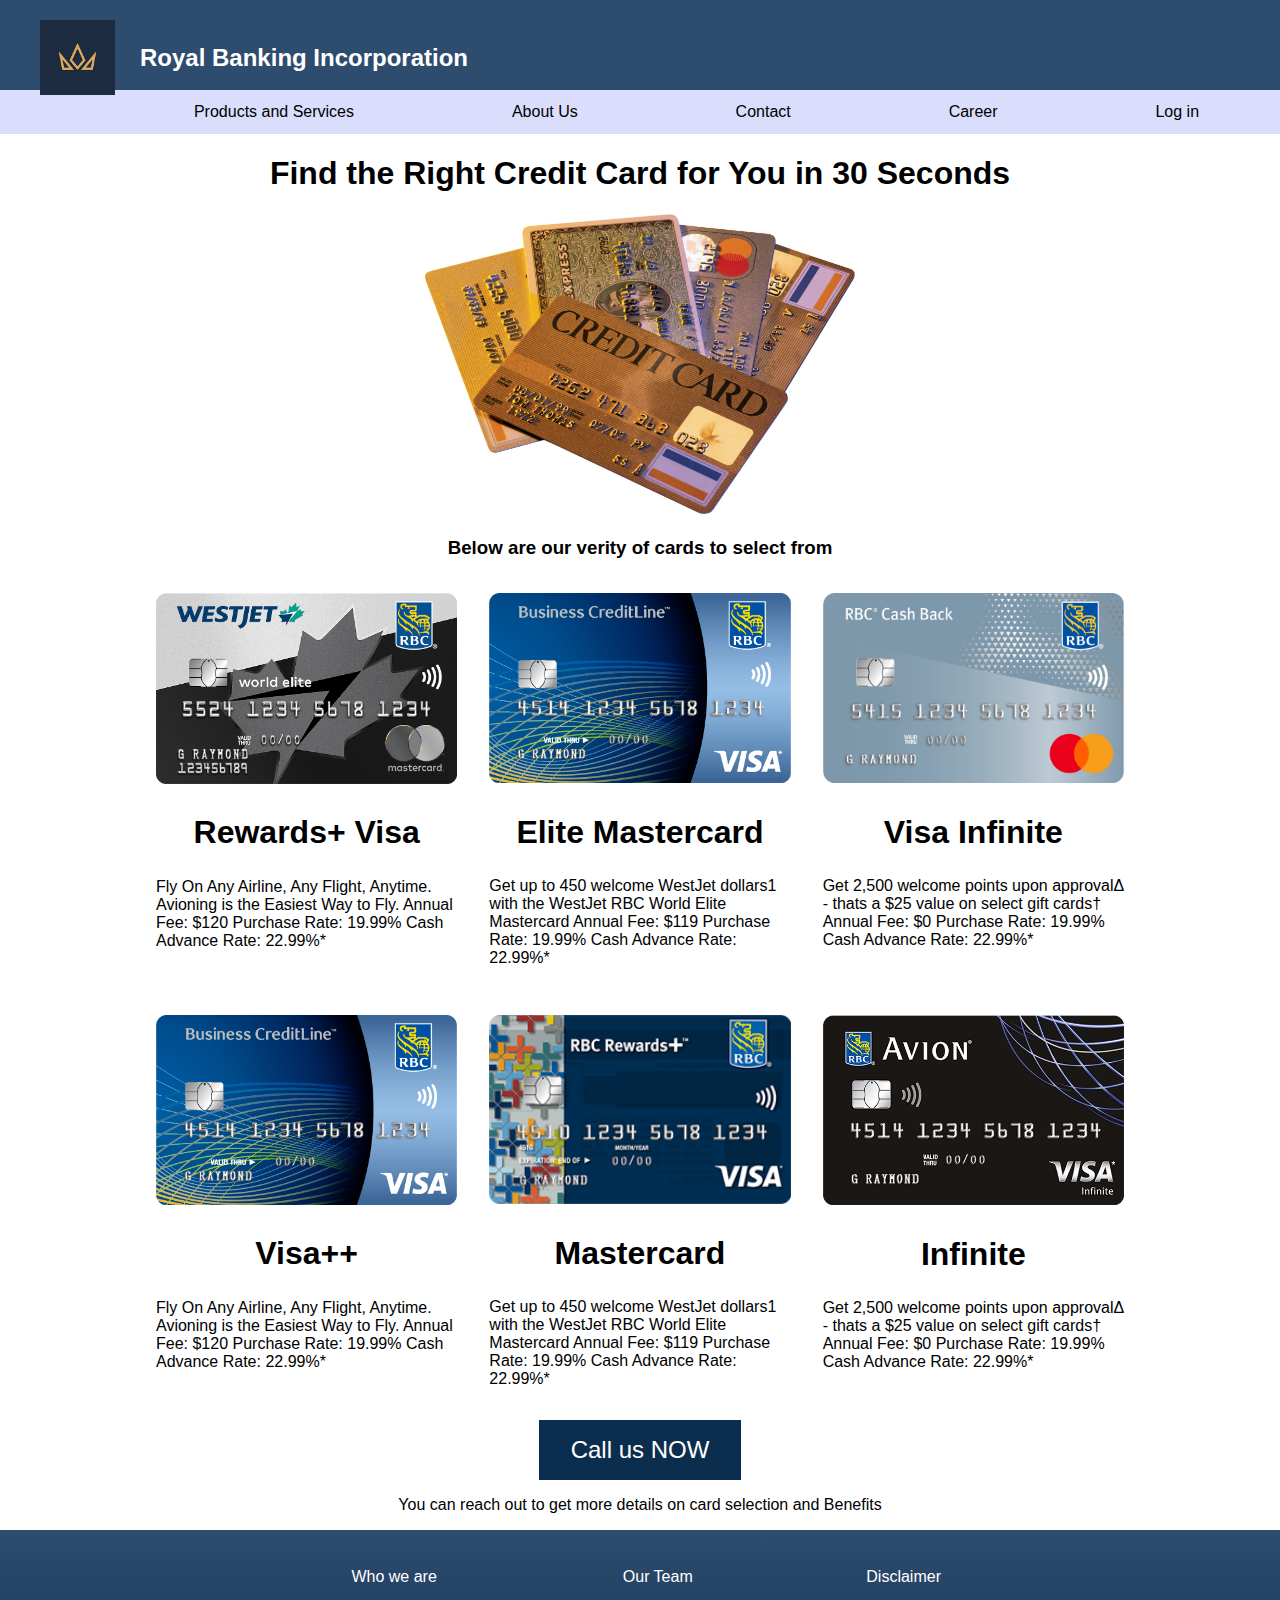
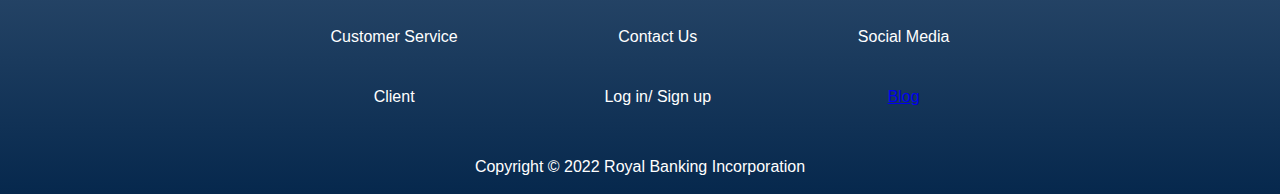
<file: creditcards.html>
<!DOCTYPE html>
<html lang="en">
<head>
    <meta charset="UTF-8">
    <meta http-equiv="X-UA-Compatible" content="IE=edge">
    <meta name="viewport" content="width=device-width, initial-scale=1.0">
    <link rel="stylesheet" href="css/creditcards.css">
    <title>Credit Cards</title>
</head>
<body>
     <!-- logo on the left with home link -->
     <header class="cmnHead">
        <a href="../index.html"><img src="../images/favicon.jpg" alt="logo" ></a>
        <p>Royal Banking Incorporation</p>
    </header>
    <!-- Common navigation -->
    <nav id="cmnNav">
        <ul id="nav">
            <li><a href="../products-services.html">Products and Services</a>
                <ul>
                    <li><a href="../personal-investment.html">Personal Investments</a>
                        <ul>
                            <li><a href="../company-insights.html">Company Insights</a></li>
                            <li><a href="../advisory.html"></a>Buy/Sell Advisory</li>
                        </ul>
                    </li>
                    <li><a href="../credit-cards.html">Credit Cards</a></li>
                    <li><a href="../accounts.html">Bank Accounts</a></li>
                </ul>
            </li>
            <li><a href="../about-us.html">About Us</a>
                <ul>
                    <li><a href="../our-team.html">Our Team</a></li>
                </ul>
            </li>
            <li><a href="">Contact</a>
                <ul>
                    <li><a href="../faq.html">FAQ</a></li>
                    <li><a href="../contact.html">Contact Us Form</a></li>
                </ul>
            </li>
            <li><a href="">Career</a>
                <ul>
                    <li><a href="../job-application.html"></a>Applicants Registration</li>
                    <li><a href="../job-listing.html"></a>Job Listing</li>
                </ul>
            </li>
            <li><a href="../login.html">Log in</a></li>
        </ul>
    </nav>
    <!-- Common navigation ends -->

    <h1>Find the Right Credit Card for You in 30 Seconds</h1>
    <div class="slider">
        <a href=""><img src="images/Credit-cards.jpg" name="slideshow" id="slideshow"  width="430" height="300"></a>
</div>


    <h3>Below are our verity of cards to select from</h3>

    <div class="container">
        <div class="row">
            <div class="col">
                <img src="images/mc4_wjwe_worldelite_en_sm@2x.png" alt="img-1" />
                <h2>Rewards+ Visa</h2>
                <p>
                    Fly On Any Airline, Any Flight, Anytime. Avioning is the Easiest Way to Fly.
                    Annual Fee:
                    $120
                    Purchase Rate:
                    19.99%
                    Cash Advance Rate:
                    22.99%*
                </p>
            </div>
            <div class="col">
                <img src="images/card z2.png" alt="img-2" />
                <h2>Elite Mastercard</h2>
                <p>
                    Get up to 450 welcome WestJet dollars1 with the WestJet RBC World Elite Mastercard
                    Annual Fee:
                    $119
                    Purchase Rate:
                    19.99%
                    Cash Advance Rate:
                    22.99%*
                </p>
            </div>
            <div class="col">
                <img src="images/card ash.png" alt="img-3" />
                <h2>Visa Infinite</h2>
                <p>
                    Get 2,500 welcome points upon approvalΔ - thats a $25 value on select gift cards†
                    Annual Fee:
                    $0
                    Purchase Rate:
                    19.99%
                    Cash Advance Rate:
                    22.99%*
                </p>
            </div>
        </div>

        <div class="row">
            <div class="col">
                <img src="images/visa-creditline-card (1).png" alt="img-1" />
                <h2>Visa++</h2>
                <p>
                    Fly On Any Airline, Any Flight, Anytime. Avioning is the Easiest Way to Fly.
                    Annual Fee:
                    $120
                    Purchase Rate:
                    19.99%
                    Cash Advance Rate:
                    22.99%*
                </p>
            </div>
            <div class="col">
                <img src="images/rvc_rewardsplus_en_sm@2x.png" alt="img-2" />
                <h2>Mastercard</h2>
                <p>
                    Get up to 450 welcome WestJet dollars1 with the WestJet RBC World Elite Mastercard
                    Annual Fee:
                    $119
                    Purchase Rate:
                    19.99%
                    Cash Advance Rate:
                    22.99%*
                </p>
            </div>
            <div class="col">
                <img src="images/iav_infiniteavion_en_sm@2x.png" alt="img-3" />
                <h2>Infinite</h2>
                <p>
                    Get 2,500 welcome points upon approvalΔ - thats a $25 value on select gift cards†
                    Annual Fee:
                    $0
                    Purchase Rate:
                    19.99%
                    Cash Advance Rate:
                    22.99%*
                </p>
            </div>
        </div>
    </div>

    <div class="text-center">
        <button>Call us NOW</button>
        <p>You can reach out to get more details on card selection and Benefits </p>
    </div>

    
       <script src="javascript/creditcards.js"></script>

</body>
<footer id="bottom">
    <div class="highfooter">
        <p>Who we are</p>
        <p>Our Team</p>
        <p>Disclaimer</p>
        <p>Customer Service</p>
        <p>Contact Us</p>
        <p>Social Media</p>
        <p>Client</p>
        <p>Log in/ Sign up</p>
        <p><a href = "articles.html">Blog</a> </p>
    </div>
    <p id="copyrighttext">Copyright &copy; 2022 Royal Banking Incorporation</p>
</footer>
</html>
</file>
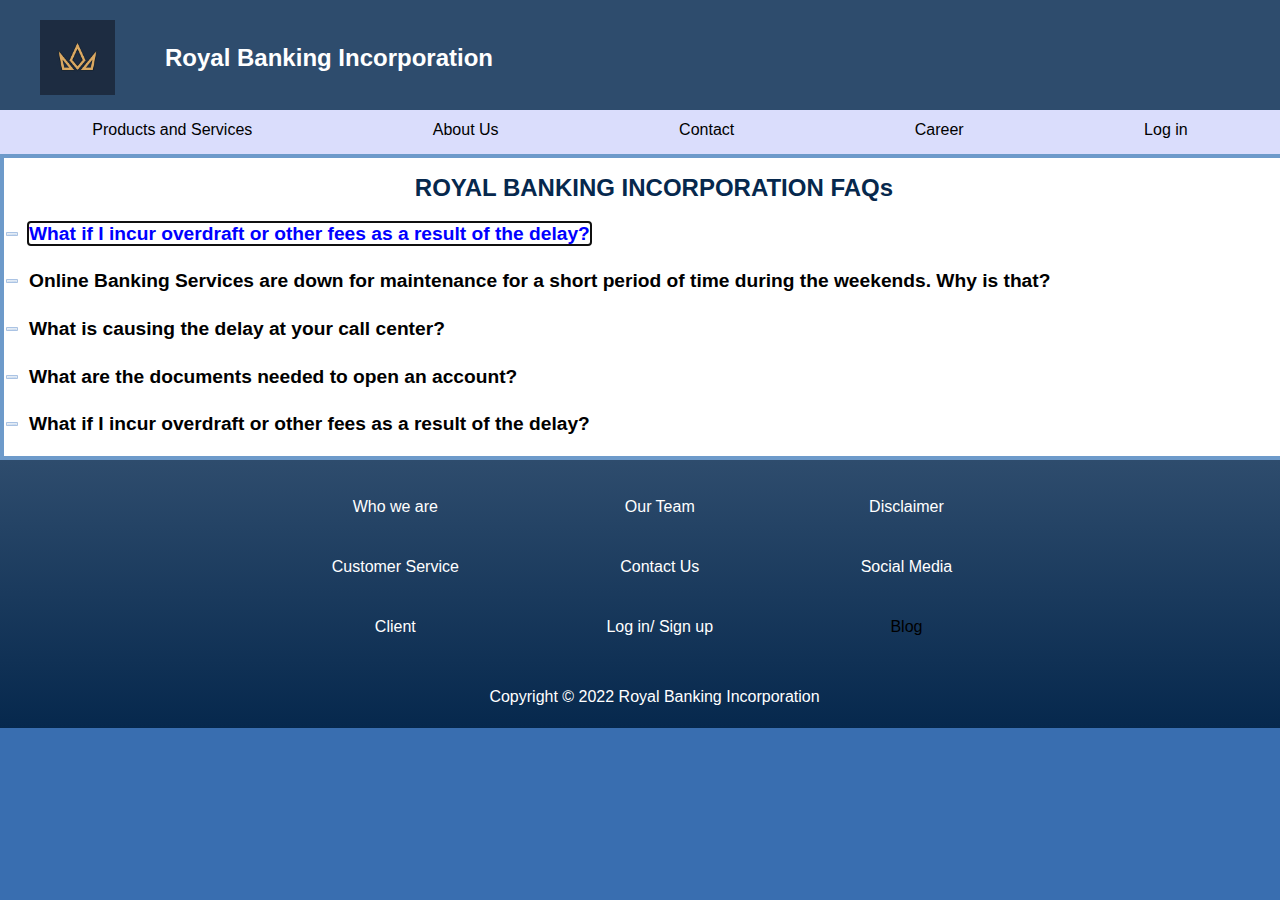
<file: faq.html>
<!DOCTYPE html>
<html lang="en">

<head>
<meta charset="UTF-8">
 <meta http-equiv="X-UA-Compatible" content="IE=edge">
<meta name="viewport" content="width=device-width, initial-scale=1.0">
<title>Royal Banking Incorporation</title>
<link rel="shortcut icon" href="images/favicon.jpg" type="image/x-icon">
<!-- <link rel="stylesheet" href="/css/styles.css"> -->
<link rel="stylesheet" href="css/faq.css" />
</head>

<body>
<!-- logo on the left with home link -->
<header class="cmnHead">
<a href="index.html"><img src="images/favicon.jpg" alt="logo" ></a>
<p>Royal Banking Incorporation</p>
</header>
<!-- Common navigation -->    
<nav id="cmnNav">
<ul id="nav">
<li><a href="products-services.html">Products and Services</a>
<ul>
<li><a href="personal-investment.html">Personal Investments</a>
<ul>
<li><a href="company-insights.html">Company Insights</a></li>
<li><a href="advisory.html"></a>Buy/Sell Advisory</li>
</ul>
</li>
<li><a href="credit-cards.html">Credit Cards</a></li>
<li><a href="accounts.html">Bank Accounts</a></li>
</ul>
</li>
<li><a href="about-us.html">About Us</a>
<ul>
<li><a href="our-team.html">Our Team</a></li>
</ul>
</li>
<li><a href="contact.html">Contact</a>
<ul>
<li><a href="faq.html">FAQ</a></li>
<li><a href="contact.html">Contact Us Form</a></li>
</ul>
</li>
<li><a href="">Career</a>
<ul>
<li><a href="job-application.html"></a>Applicants Registration</li>
<li><a href="job-listing.html"></a>Job Listing</li>
</ul>
            </li>
            <li><a href="login.html">Log in</a></li>
        </ul>
    </nav>
    <!-- Common navigation ends -->

<!-- Faq -->

  <body>
    <main id="faqs">
      <h1 class="smallhead">ROYAL BANKING INCORPORATION FAQs</h1>
      <h2><a href="#">What if I incur overdraft or other fees as a result of the delay?</a></h2>
      <div>
        <p>
            we will not charge you any fees on your Bank account(s) as a result of these delays and we will
            reimburse you for any fees you may incur from other banks as a result of these delays. Our employees
            will work with you individual to resolve these outstanding issues. Please use a store locator to locate
            any of our branches nearest to you.
        </p>
      </div>
      <h2><a href="#">Online Banking Services are down for maintenance for a short period of time during the weekends. Why is
        that?</a></h2>
      <div>
        <p>As part of our normal processing, Online Banking Services are unavailable for a short period during
            the weekends when transactions are updated. Knowing how important Online Banking is to our Customers,
            these updates are typically completed during the overnight hours to minimize the impact to our Online
            Banking users. The delays that we've experienced recently have required us to conduct system
            maintenance at other times of the day so that transaction updates can be made.</p>
        <ul>
          <li>It's free.</li>
          <li>It lets you get more done in less time.</li>
          <li>It's cross-browser compatible.</li>
        </ul>
      </div>
      <h2><a href="#">What is causing the delay at your call center?</a></h2>
      <div>
        <p>
            Many of our Customers have had questions about their accounts and have called our call center. This
            has led to unusual call volumes which have created longer than normal wait times. We have added
            additional staff, opened our stores earlier, and taken other steps to improve our ability to take our
            Customers' calls and questions
        </p>
      </div>
      <h2><a href ="#">What are the documents needed to open an account?</a></h2>
      <div>
      <p>Depending on the Type of account you wish to open, you would need to bring the following documents along with you:</p>
      <ul>
      <ul style="list-style-type:circle;">
      <li>1 piece of government-issued photo ID</li>
      <li>1 proof of address document (if your photo ID doesn’t have your current address)</li>
      <li>proof of legal status in Canada if you are not a permanent resident or a Canadian citizen</li> 
      </ul>
      </div>

      <h2><a href="#">What if I incur overdraft or other fees as a result of the delay?</a></h2>
      <div>
        <p>
            we will not charge you any fees on your Bank account(s) as a result of these delays and we will
            reimburse you for any fees you may incur from other banks as a result of these delays. Our employees
            will work with you individual to resolve these outstanding issues. Please use a store locator to locate
            any of our branches nearest to you.
        </p>
      </div>
    </main>
    <!-- faq ends -->
  

   <!-- common footer -->
   <footer id="bottom">
    <div class="highfooter">
        <p>Who we are</p>
        <p>Our Team</p>
        <p>Disclaimer</p>
        <p>Customer Service</p>
        <p>Contact Us</p>
        <p>Social Media</p>
        <p>Client</p>
        <p>Log in/ Sign up</p>
        <p><a href = "articles.html">Blog</a> </p>
    </div>
    <p id="copyrighttext">Copyright &copy; 2022 Royal Banking Incorporation</p>
</footer>
<script src="javascript/faq.js"></script>
</body>

</html>
</file>
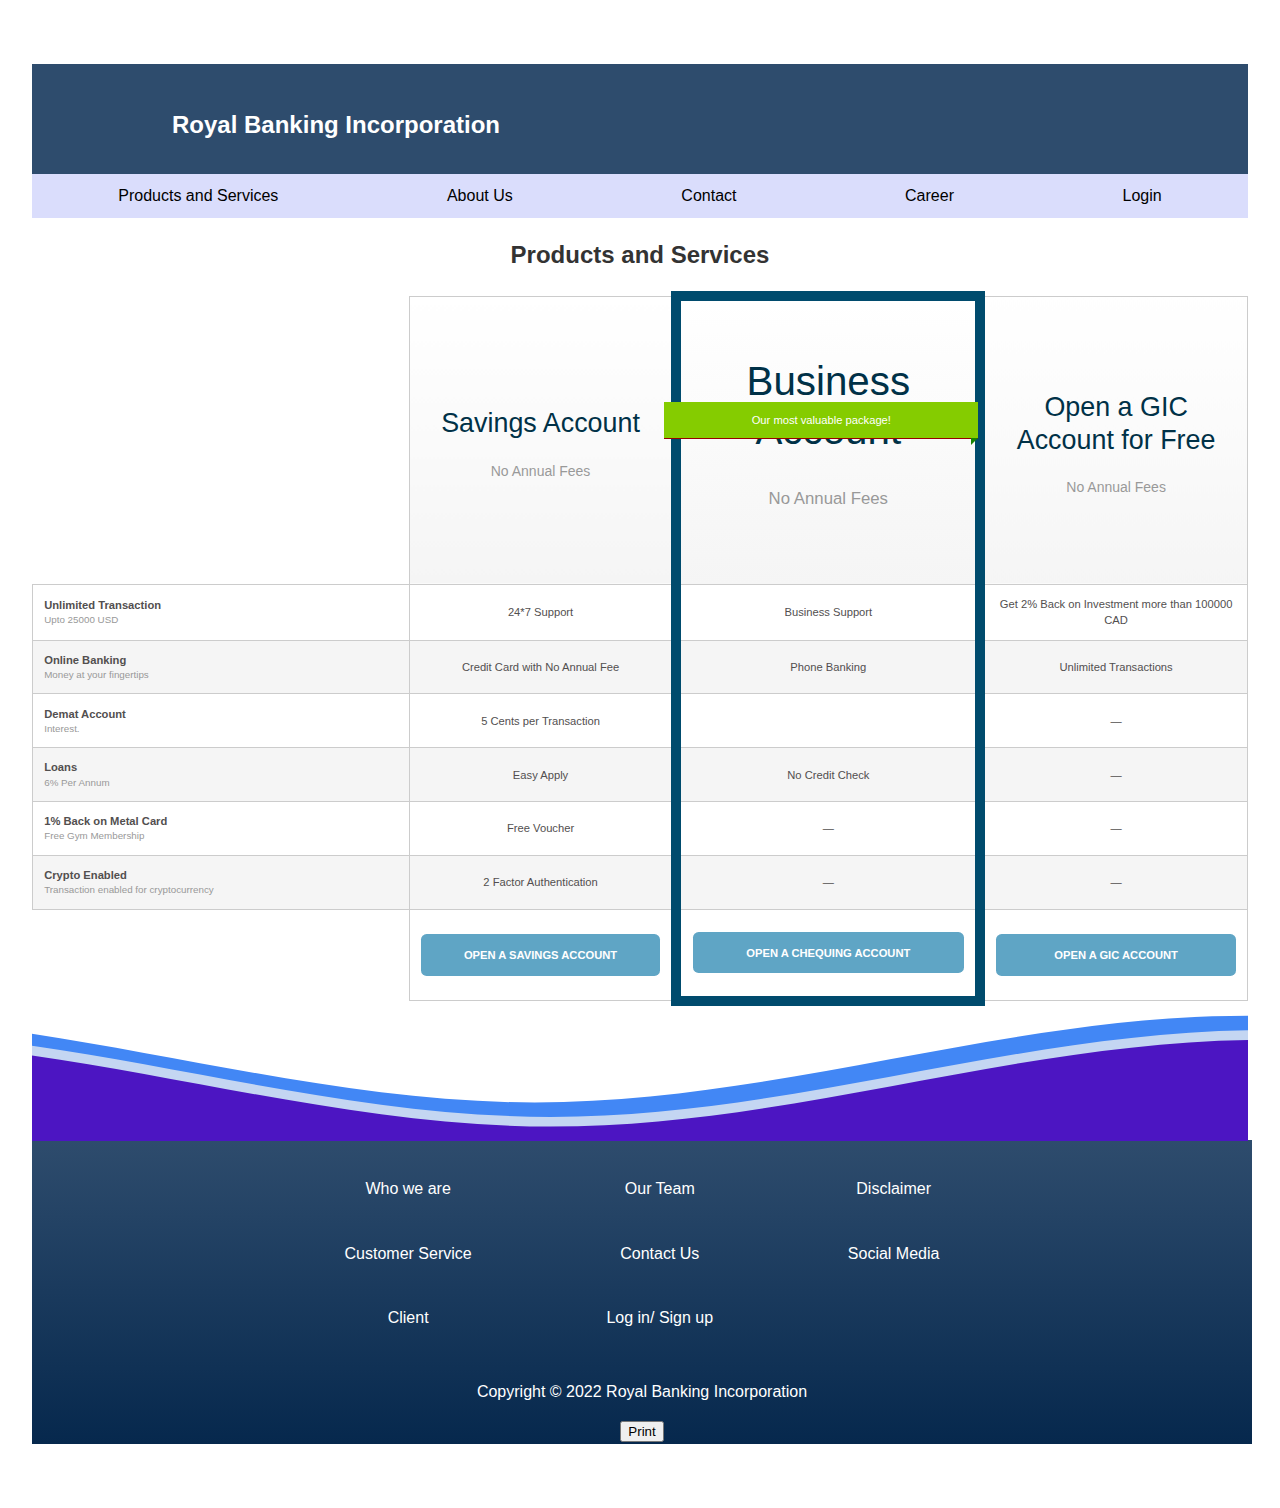
<file: products-services.html>
<!DOCTYPE html>
<html lang="en">

<head>
    <meta charset="UTF-8">
    <meta http-equiv="X-UA-Compatible" content="IE=edge">
    <meta name="viewport" content="width=device-width, initial-scale=1.0">
    <title>Product and Services</title>
    <link rel="stylesheet" href="./css/vishalstyle.css">
    <link rel="stylesheet" href="template/temp.css">
    <link rel="stylesheet" href="./css/products&servicescss.css">
    <script src="javascript/jobapplication.js"></script>
</head>

<body>
    <header class="cmnHead">
        <!-- <img src="" alt=""> -->
        <p>Royal Banking Incorporation</p>
    </header>
    <!-- Common navigation -->
    <nav id="cmnNav">
        <ul id="nav">
            <li><a href="../products-services.html">Products and Services</a>
                <ul>
                    <li><a href="">Personal Investments</a>
                        <ul>
                            <li><a href="">Company Insights</a></li>
                            <li><a href=""></a>Buy/Sell Advisory</li>
                        </ul>
                    </li>
                    <li><a href="">Credit Cards</a></li>
                    <li><a href="">Bank Accounts</a></li>
                </ul>
            </li>
            <li><a href="../final-project-team-royal-banking-website/about-us.html">About Us</a>
                <ul>
                    <li><a href="">Our Team</a></li>
                </ul>
            </li>
            <li><a href="../final-project-team-royal-banking-website/contact.html">Contact</a>
                <ul>
                    <li><a href="">FAQ</a></li>
                    <li><a href="">Contact Us Form</a></li>
                    <li><a href="">Connect with Us</a></li>
                </ul>
            </li>
            <li><a href="">Career</a>
                <ul>
                    <li><a href=""></a>Job Description</li>
                    <li><a href=""></a>Applicants Registration</li>
                </ul>
            </li>
            <li><a href="../final-project-team-royal-banking-website/accounts.html">Login</a></li>
        </ul>
    </nav>
    <div class="ps">
        <h2>Products and Services </h2>
    </div>

    <table>

        <colgroup></colgroup>
        <colgroup></colgroup>
        <colgroup></colgroup>
        <colgroup></colgroup>

        <thead>
            <tr>
                <th>&nbsp;</th>
                <th>
                    <h2>Savings Account</h2>
                    <p>No Annual Fees</p>
                </th>
                <th>
                    <h2>Business Account</h2>
                    <p>No Annual Fees</p>
                    <p class="promo">Our most valuable package!</p>
                </th>
                <th>
                    <h2>Open a GIC Account for Free</h2>
                    <p>No Annual Fees</p>
                </th>
            </tr>
        </thead>

        <tfoot>
            <tr>
                <th>&nbsp;</th>
                <td><a href="#">Open a Savings Account</a></td>
                <td><a href="#">Open a Chequing Account</a></td>
                <td><a href="#">Open a GIC Account</a></td>
            </tr>
        </tfoot>

        <tbody>
            <tr>
                <th>Unlimited Transaction <span>Upto 25000 USD</span></th>
                <td>24*7 Support</td>
                <td>Business Support</td>
                <td>Get 2% Back on Investment more than 100000 CAD </td>
            </tr>
            <tr>
                <th>Online Banking<span>Money at your fingertips</span></th>
                <td>Credit Card with No Annual Fee</td>
                <td>Phone Banking</td>
                <td>Unlimited Transactions</td>
            </tr>
            <tr>
                <th>Demat Account <span>Interest.</span></th>
                <td>5 Cents per Transaction</td>
                <td></td>
                <td>&mdash;</td>
            </tr>
            <tr>
                <th>Loans <span>6% Per Annum </span></th>
                <td>Easy Apply</td>
                <td>No Credit Check</td>
                <td>&mdash;</td>
            </tr>
            <tr>
                <th>1% Back on Metal Card <span> Free Gym Membership
                    </span></th>
                <td>Free Voucher</td>
                <td>&mdash;</td>
                <td>&mdash;</td>
            </tr>
            <tr>
                <th>Crypto Enabled <span>Transaction enabled for cryptocurrency</span></th>
                <td>2 Factor Authentication</td>
                <td>&mdash;</td>
                <td>&mdash;</td>
            </tr>

        </tbody>

    </table>
    <!--Waves Container-->
    <div>
        <svg class="waves" xmlns="http://www.w3.org/2000/svg" xmlns:xlink="http://www.w3.org/1999/xlink"
            viewBox="0 24 150 28" preserveAspectRatio="none" shape-rendering="auto">
            <defs>
                <path id="gentle-wave" d="M-160 44c30 0 58-18 88-18s 58 18 88 18 58-18 88-18 58 18 88 18 v44h-352z" />
            </defs>
            <g class="parallax">
                <use xlink:href="#gentle-wave" x="46" y="0" fill="#4287f5" />
                <use xlink:href="#gentle-wave" x="48" y="3" fill="#c4d6f2" />
                <use xlink:href="#gentle-wave" x="48" y="5" fill="#4c15c2" />

            </g>
        </svg>
    </div>
    <!--Waves end-->
    <!-- common footer -->
    <footer id="bottom">
        <div class="highfooter">
            <p>Who we are</p>
            <p>Our Team</p>
            <p>Disclaimer</p>
            <p>Customer Service</p>
            <p>Contact Us</p>
            <p>Social Media</p>
            <p>Client</p>
            <p>Log in/ Sign up</p>

        </div>

        <p id="copyrighttext">Copyright &copy; 2022 Royal Banking Incorporation</p>
        <input type="button" onclick="print()" value="Print">
    </footer>

</body>

</html>
</file>
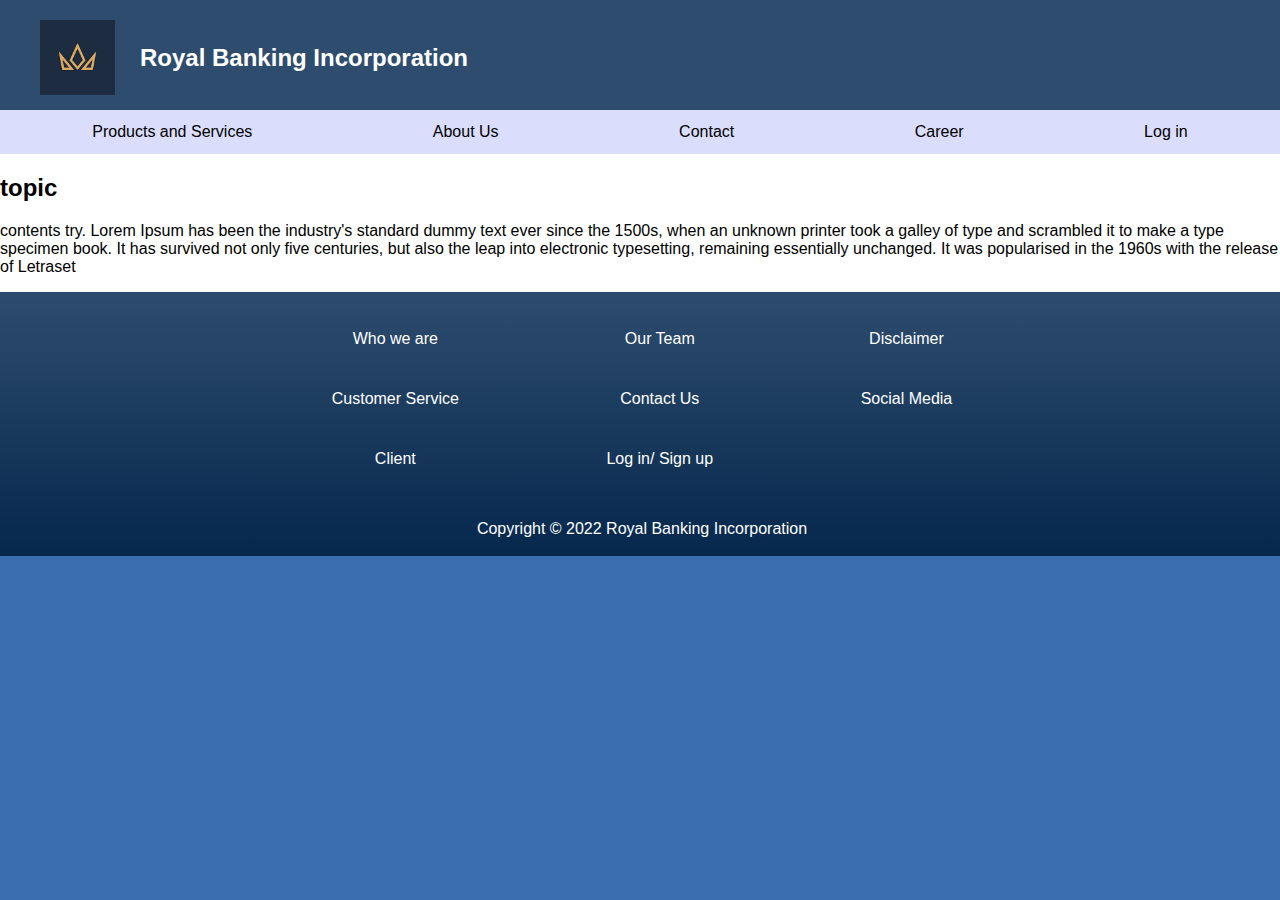
<file: template/temp.html>
<!DOCTYPE html>
<html lang="en">

<head>
    <meta charset="UTF-8">
    <meta http-equiv="X-UA-Compatible" content="IE=edge">
    <meta name="viewport" content="width=device-width, initial-scale=1.0">
    <title>Royal Banking Incorporation</title>
    <link rel="shortcut icon" href="../images/favicon.jpg" type="image/x-icon">
    <!-- <link rel="stylesheet" href="/css/styles.css"> -->
    <link rel="stylesheet" href="./temp.css">
</head>

<body>
    <!-- logo on the left with home link -->
    <header class="cmnHead">
        <a href="../index.html"><img src="../images/favicon.jpg" alt="logo" ></a>
        <p>Royal Banking Incorporation</p>
    </header>
    <!-- Common navigation -->
    <nav id="cmnNav">
        <ul id="nav">
            <li><a href="../products-services.html">Products and Services</a>
                <ul>
                    <li><a href="../personal-investment.html">Personal Investments</a>
                        <ul>
                            <li><a href="../company-insights.html">Company Insights</a></li>
                            <li><a href="../advisory.html"></a>Buy/Sell Advisory</li>
                        </ul>
                    </li>
                    <li><a href="../credit-cards.html">Credit Cards</a></li>
                    <li><a href="../accounts.html">Bank Accounts</a></li>
                </ul>
            </li>
            <li><a href="../about-us.html">About Us</a>
                <ul>
                    <li><a href="../our-team.html">Our Team</a></li>
                </ul>
            </li>
            <li><a href="">Contact</a>
                <ul>
                    <li><a href="../faq.html">FAQ</a></li>
                    <li><a href="../contact.html">Contact Us Form</a></li>
                </ul>
            </li>
            <li><a href="">Career</a>
                <ul>
                    <li><a href="../job-application.html"></a>Applicants Registration</li>
                    <li><a href="../job-listing.html"></a>Job Listing</li>
                </ul>
            </li>
            <li><a href="../login.html">Log in</a></li>
        </ul>
    </nav>
    <!-- Common navigation ends -->
    <main>
        <!-- add your content here -->
        <h2>topic</h2>
        <p>contents try. Lorem Ipsum has been the industry's standard dummy text ever since the 1500s, when an unknown
            printer took a galley of type and scrambled it to make a type specimen book. It has survived not only five
            centuries, but also the leap into electronic typesetting, remaining essentially unchanged. It was
            popularised in the 1960s with the release of Letraset</p>
    </main>
    <!-- common footer -->
    <footer id="bottom">
        <div class="highfooter">
            <p>Who we are</p>
            <p>Our Team</p>
            <p>Disclaimer</p>
            <p>Customer Service</p>
            <p>Contact Us</p>
            <p>Social Media</p>
            <p>Client</p>
            <p>Log in/ Sign up</p>
        </div>
        <p id="copyrighttext">Copyright &copy; 2022 Royal Banking Incorporation</p>
    </footer>
</body>

</html>
</file>
<file: css/vishalstyle.css>
main {
    margin-top: 20px;
    margin-bottom: 20px;

    padding: 200px;
}

.jobForm {

    width: 100px;
}

.jobForm h2 {
    width: 100px;
}

.formJob {
    margin: 30px auto;
    display: grid;
    grid-template-columns: 40% 30%;
}

.formJob label {
    font-size: 20px;
}

.formJob input {
    border: rgb(11, 15, 17);
    border-bottom: 1px solid black;
    width: 500px;
    height: 50px;
}

.Signup {
    display: flex;
    align-items: left;


}

body {
    margin: 0;
    padding: 0;
    font-family: sans-serif;
    background: linear-gradient(#7ca4ee, #afcae9);
}

@import url(//fonts.googleapis.com/css?family=Lato:300:400);

body {
    margin: 0;
}

h1 {
    font-family: 'Lato', sans-serif;
    font-weight: 300;
    letter-spacing: 2px;
    font-size: 48px;
}



.header {
    position: relative;
    text-align: left;
    color: rgb(242, 241, 241);
}



.inner-header {
    height: 65vh;
    width: 100%;
    margin: 0;
    padding: 0;
}

.flex {
    /*Flexbox for containers*/
    display: flex;
    justify-content: center;
    align-items: center;
    text-align: center;
}

.waves {
    position: relative;
    width: 100%;
    height: 15vh;
    margin-bottom: -7px;
    /*Fix for safari gap*/
    min-height: 100px;
    max-height: 150px;
}

.content {
    position: relative;
    height: 20vh;
    text-align: center;
    background-color: white;
}

/* Animation */

.parallax>use {
    animation: move-forever 25s cubic-bezier(.55, .5, .45, .5) infinite;
}

.parallax>use:nth-child(1) {
    animation-delay: -2s;
    animation-duration: 7s;
}

.parallax>use:nth-child(2) {
    animation-delay: -3s;
    animation-duration: 10s;
}

.parallax>use:nth-child(3) {
    animation-delay: -4s;
    animation-duration: 13s;
}

.parallax>use:nth-child(4) {
    animation-delay: -5s;
    animation-duration: 20s;
}

@keyframes move-forever {
    0% {
        transform: translate3d(-90px, 0, 0);
    }

    100% {
        transform: translate3d(85px, 0, 0);
    }
}

/*Shrinking for mobile*/
@media (max-width: 768px) {
    .waves {
        height: 40px;
        min-height: 40px;
    }

    .content {
        height: 30vh;
    }

    h1 {
        font-size: 24px;

    }
}


canvas {
    width: 98vmin;
    height: 98vmin;
}
</file>
<file: css/styles.css>
/* overall style for main */

.hometitle {
    font-size: 230%;
}
h2 {
    text-align: center;
    margin-top: 2.5em;
}

/* common style for main */
/* this should be in temp.css but others don't know how to use this */
/* so I move it back to my pages only */
main {
    width: 80%;
    margin: 0 auto;
}

/* style for explore all jobs button */
/* style for learn more information security button */
.horizonal-long-button {
    /* border: #396EB0 2px solid; */
    text-align: center;
    font-size: 120%;
    margin: 30px auto;
    display: block;
    background-color: #396EB0;
    padding: 10px;
    text-decoration: none;
    color: white;
    border-radius: 8px;
    width: auto;
    
}

/* ---------------------------------------------------------|
|------------------------navigatoin menu--------------------|
|---------------------------------------------------------- */



/* ---------------------------------------------------------|
|------------------------homepage---------------------------|
|---------------------------------------------------------- */

/* style for banner section*/
.banner {
    /* border: #396EB0 2px dashed; */
    background-color: #f7997c;
    text-align: center;
    height: 200px;
    margin-top: 2em;
    padding: 50px;
}
.banner p {
    font-size: 120%;
}
.banner a {
    display: inline-block;
    text-decoration: none;
    background-color: #396EB0;
    color: white;
    padding: 15px;
    margin-top: 15px;
    font-size: 120%;
    border-radius: 10px;
}


/* style for product card section */
.container {
    /* border: 2px orange solid; */
    display: grid;
    grid-template: 320px / repeat(3, 300px);
    justify-content: space-around;
    gap: 25px 15px;
}

.card {
    /* margin: 15px; */
    padding: 10px;
    box-shadow: 0 4px 8px 0 rgba(0,0,0,0.2);
    text-align: center;
}
.card:hover {
    box-shadow: 0 8px 16px 0 rgba(0,0,0,0.2);
  }

.card img {
    width: 100%;
}

.card h3 {
    margin: 25px auto;
}

.card a {
    display: block;
    background-color: #396EB0;
    color: white;
    text-decoration: none;
    padding: 8px;
    width: 80%;
    margin: 0 auto;
    border-radius: 8px;
}


/* style for about us section*/
.aboutus {
    /* border: orange 2px solid; */
    display: grid;
    grid-template: 350px / 500px 1fr;
    justify-items: center;
    align-items: center;
}

.aboutus img {
    /* border: red 2px solid; */
    width: 100%;
}

.aboutus2 {
    /* align-self: center; */
    padding: 50px;
}



/* style for job opportunities section */
.joblist {
    /* border: red 2px solid; */
    display: grid;
    grid-template: 100px / repeat(3, 1fr);
    /* justify-content: space-between; */
    justify-items: center;
    align-items: center;
    margin-top: 30px;
    gap: 25px 5px;
    
}

.joblist div {
    /* border: #2e4c6d 2px solid; */
    text-align: center;
    /* margin: 5px; */
    /* padding: 5px; */
    width: 100%;
    height: 100%;
    background-color: #daddfc;
    padding-top: 1em;
    border-radius: 8px;
}

.joblist a {
    text-decoration: none;
    border: #2e4c6d 2px solid;
    padding: 5px;
    line-height: 1.5em;
    color: #2e4c6d;
    border-radius: 10px;
}



/* --------------------------------------------------------|
|--------------------company-insight-----------------------|
|--------------------------------------------------------- */

/* style for company description */
.description {
    line-height: 1.3em;
}

/* add grid layout for price chart and table */
.chart-table {
    display: grid;
    grid-template: 400px / 2fr 1fr;
    /* test */
    /* border: #396EB0 2px dashed;  */
}

/* style for price chart and table*/
.chart-table p, figcaption {
    font-weight: 600;
}

/* style for price chart img */
.chart-table img {
    width: 100%;
    /* test */
    /* border: #f7997c 2px solid;  */
}

/* style for the table */
.chart-table table {
    border-collapse: collapse;
    width: 100%;
    margin: 10px 0;
}

.chart-table table th, .chart-table table td {
    border-bottom: 1px solid darkgrey;
    padding: .25em;
    text-align: right;
    font-size: 90%;
}

.chart-table td:nth-child(1) {
    text-align: left;
}

.chart-table table a {
    text-decoration: none;
    color: #396EB0;
}

/* add grid layout for news list */
.news {
    display: grid;
    grid-template: auto / 1fr 4fr;
    align-content: center;
} 

/* style for news list */
.news div img {
    width: 100%;
}

.news div {
    padding: .5em;
    /* test */
    /* border: #f7997c 2px solid; */
}

.news div p:nth-child(1) {
    font-weight: 600;
}


/* --------------------------------------------------------|
|------------------personal investment---------------------|
|--------------------------------------------------------- */

/* add grid layout to company insight section*/
.list-company {
    display: grid;
    grid-template: auto / repeat(4, 1fr);
}

/* style for the small box card */
.list-company .small-box {
    border: #2e4c6d 2px solid;
    border-radius: 8px;
    margin: 5px;
    padding: 5px;
}

.list-company a {
    display: block;
    text-decoration: none;
    color: white;
    background-color: #396EB0;
    padding: 5px;
    border-radius: 8px;
    text-align: center;
}

/* style for form on company-insight page */
.forminsight form {
    font-weight: 500;
    border-top: dashed 2px #396EB0;
    border-bottom: dashed 2px #396EB0;
    padding: 15px;
    margin-bottom: 25px;
    text-align: center;
}

.forminsight #submit {
    font-size: 120%;
    margin-top: 25px;
    background-color: #f7997c;
}


/* style for subscribe success page */
.subsuccess {
    margin-bottom: 30px;
    text-align: center;
}


/* style for screen width less than 920px */
@media only screen and (max-width: 920px) {

    /* general */
    h1 {
        font-size: 150%;
    }

    /* style for banner */
    .banner {
        height: auto;
    }   

    .banner p {
        font-size: 100%;
    }

    /* mobile style for our products */
    .container {
        display: grid;
        grid-template: repeat(3, 350px) / 320px;
    }

    /* mobile style for about us */
    .aboutus {
        display: grid;
        grid-template: 200px 200px / 320px;
        text-align: center;
        justify-content: center;

    }

    .aboutus2 {
        width: 100%;
    }

    /* mobile style for job opportunities */
    .joblist {
        /* border: orange 2px solid; */
        display: grid;
        grid-template: repeat(3, 120px) / 320px;
        margin-top: 15px;
        justify-content: center;
        align-items: center;
    }

    /* mobile style for personal investment page*/
    .list-company {
        display: grid;
        grid-template: auto / repeat(2, 1fr);
    }

    /* mobile stype for company insights page */
    /* change grid layout for price chart and table */
    .chart-table {
        grid-template: auto / 1fr;
        /* test */
        /* border: #396EB0 2px dashed;  */
    }

    /* change for the table */
    .chart-table figure {
        margin-left: 0;
    }

    /* change grid layout for news list */
    .news {
        grid-template: auto / 1fr;
    } 

}
</file>
<file: template/temp.css>
/*** style for header, nav, footer ***/

html {
    font-family: Arial, Helvetica, sans-serif;
    background-color: #396EB0;
}
body {
    font-size: 100%;
    /* min-width: 920px; */
    background-color: white;
    margin: 0 auto;
}

/* common style for main */
/* main {
    width: 80%;
    margin: 0 auto;
}
main h2 {
    text-align: center;
} */

/* =============================================  style for common header */
.cmnHead {
    /* border: red solid 2px; */
    /* padding: 2px; */
    background-color: #2E4C6D;
    /* margin: 0 auto; */
    color: white;
    /* width: auto; */
    height: 90px;
    padding-top: 20px;
    padding-left: 40px;
}

.cmnHead img {
    width: 75px;
    float: left;
}

.cmnHead p {
    font-size: 1.5em;
    font-weight: 600;
    margin-left: 100px;
}
/* ============================================= style for common header ends */

/* ============================================= Common navigation  */
#cmnNav {
    background-color: #DADDFC;
    padding: 2px;
    width: auto;
    font-size: 1em;
}
#cmnNav ul {
    list-style-type: none;
    display: flex;
    padding: 0;
    margin: 0;
    justify-content: space-around;
    height: 2.5em;
    align-items: center;
}
#cmnNav ul ul {
    display: none;

}
#cmnNav ul li a {
    text-decoration: none;
    color: black;
}
/* ============================================= Common navigation ends  */
/* ============================================= Common footer section */
#bottom{
    background-image: linear-gradient(#2E4C6D, #06284d);
    text-align: center;
    color: white;
    align-items: center;
    justify-content: center;
    width:100%;
    margin-bottom: 0;
    padding: 2px;
}
.highfooter{
    width: 60%;
    margin: 0 auto;
    padding: 15px 0;
    display: grid;
    border-radius: 15px;
    grid-template-columns: auto auto auto;

}
.highfooter p{
    padding: 5px;
}
/* ============================================= Common footer section ends */




/* ---------------------------------------|
|---------mobile view-------------|
|---------------------------------------- */
@media only screen and (max-width: 600px) {
    /* body{
        width: 100%;
        margin: 0;
        padding: 0;
        
    } */
    /* ============================================= style for common header */
    /* .cmnHead {
        width: 100%;
        height: auto;
        padding: 0;
        margin: 0;
    } */
    .cmnHead p {
        font-size: 1.2em;

    }


    /* ============================================= style for common header ends */
    /* ============================================= Common navigation  */
    #cmnNav {
        padding: 0;
        margin: 0;
        width: 100%;
        font-size: 1em;
    }
    #cmnNav ul {
        display: grid;
        grid-template-columns: 100%;
        padding: 0;
        margin: 0;
        justify-content: center;
        text-align: center;
        height: auto;
    }
    #cmnNav ul li{
        padding: 5px 0;
        border-bottom: 2px solid #DADDFC;
        border-radius: 15px;
    }
    /* ============================================= Common navigation ends */
    /* ============================================= footer section */
    #bottom{
        padding: 0;
        margin: 0;
        background-image: linear-gradient(#2E4C6D, #06284d);
        text-align: center;
        color: white;

        align-items: center;
        justify-content: center;
        width: 100%;
    }
    .highfooter{
        width: 100%;
        margin: 0;
        padding: 15px 0;
        display: grid;
        grid-template-columns: 50% 50%;
        border-left: none;
        border-right: none;

    }
    .highfooter p{
        padding: 5px 0;
        font-size: 12px;
    }
    #copyrighttext{
        font-size: 9px;
        padding-bottom: 10px;
    }
}
/* ============================================= footer section ends */
</file>
<file: css/about_us_style.css>
*{
	margin:0px;
	padding:0px;
	box-sizing: border-box;
	font-family: 'Poppins', sans-serif;
}
.section{
	width: 100%;
	min-height: 100vh;
	background-color: #ddd;
}
.container{
	width: 80%;
	display: block;
	margin:auto;
	padding-top: 100px;
}
.content-section{
	float: left;
	width: 55%;
}
.image-section{
	float: right;
	width: 40%;
}
.image-section img{
	width: 100%;
	height: auto;
}
.content-section .title{
	text-transform: uppercase;
	font-size: 28px;
}
.content-section .content h3{
	margin-top: 20px;
	color:#5d5d5d;
	font-size: 21px;
}
.content-section .content p{
	margin-top: 10px;
	font-family: sans-serif;
	font-size: 18px;
	line-height: 1.5;
}
.content-section .content .button{
	margin-top: 30px;
}
.content-section .content .button a{
	background-color: #3d3d3d;
	padding:12px 40px;
	text-decoration: none;
	color:#fff;
	font-size: 25px;
	letter-spacing: 1.5px;
}
.content-section .content .button a:hover{
	background-color: #a52a2a;
	color:#fff;
}
.content-section .social{
	margin: 40px 40px;
}
.content-section .social i{
	color:#a52a2a;
	font-size: 30px;
	padding:0px 10px;
}
.content-section .social i:hover{
	color:#3d3d3d;
	
}

@media screen and (max-width: 768px){
	.container{
	width: 80%;
	display: block;
	margin:auto;
	padding-top:50px;
}
.content-section{
	float:none;
	width:100%;
	display: block;
	margin:auto;
}
.image-section{
	float:none;
	width:100%;
	
}
.image-section img{
	width: 100%;
	height: auto;
	display: block;
	margin:auto;
}
.content-section .title{
	text-align: center;
	font-size: 19px;
}
.content-section .content .button{
	text-align: center;
}
.content-section .content .button a{
	padding:9px 30px;
}
.content-section .social{
	text-align: center;
}

}
header {
    padding: 2px;
    background-color: #2E4C6D;
    margin: 0 auto;
    color: white;
    width: auto;
}

header p {
    font-size: 1.5em;
    font-weight: 600;
}

/* style for navigation bar */
nav {
    background-color: #DADDFC;
    padding: 2px;
    width: auto;
    font-size: 1em;
}
nav ul {
    list-style-type: none;
    display: flex;
    padding: 0;
    margin: 0;
    justify-content: space-around;
    height: 2.5em;
    align-items: center;
}
nav ul ul {
    display: none;

}
nav ul li a {
    text-decoration: none;
    color: black;
}
/*** style for header, nav, footer ***/

html {
    font-family: Arial, Helvetica, sans-serif;
    background-color: #396EB0;
}

/* common style for main */
/* main {
    width: 80%;
    margin: 0 auto;
}
main h2 {
    text-align: center;
} */

/* =============================================  style for common header */
.cmnHead {
    /* border: red solid 2px; */
    /* padding: 2px; */
    background-color: #2E4C6D;
    /* margin: 0 auto; */
    color: white;
    /* width: auto; */
    height: 90px;
    padding-top: 20px;
    padding-left: 40px;
}

.cmnHead img {
    width: 75px;
    float: left;
}

.cmnHead p {
    font-size: 1.5em;
    font-weight: 600;
    margin-left: 100px;
}
/* ============================================= style for common header ends */

/* ============================================= Common navigation  */
#cmnNav {
    background-color: #DADDFC;
    padding: 2px;
    width: auto;
    font-size: 1em;
}
#cmnNav ul {
    list-style-type: none;
    display: flex;
    padding: 0;
    margin: 0;
    justify-content: space-around;
    height: 2.5em;
    align-items: center;
}
#cmnNav ul ul {
    display: none;

}
#cmnNav ul li a {
    text-decoration: none;
    color: black;
}
/* ============================================= Common navigation ends  */
/* ============================================= Common footer section */
#bottom{
    background-image: linear-gradient(#2E4C6D, #06284d);
    text-align: center;
    color: white;
    align-items: center;
    justify-content: center;
    width:100%;
    margin-bottom: 0;
    padding: 2px;
}
.highfooter{
    width: 60%;
    margin: 0 auto;
    padding: 15px 0;
    display: grid;
    border-radius: 15px;
    grid-template-columns: auto auto auto;

}
.highfooter p{
    padding: 5px;
}
/* ============================================= Common footer section ends */




/* ---------------------------------------|
|---------mobile view-------------|
|---------------------------------------- */
@media only screen and (max-width: 600px) {
    /* body{
        width: 100%;
        margin: 0;
        padding: 0;
        
    } */
    /* ============================================= style for common header */
    /* .cmnHead {
        width: 100%;
        height: auto;
        padding: 0;
        margin: 0;
    } */
    .cmnHead p {
        font-size: 1.2em;

    }


    /* ============================================= style for common header ends */
    /* ============================================= Common navigation  */
    #cmnNav {
        padding: 0;
        margin: 0;
        width: 100%;
        font-size: 1em;
    }
    #cmnNav ul {
        display: grid;
        grid-template-columns: 100%;
        padding: 0;
        margin: 0;
        justify-content: center;
        text-align: center;
        height: auto;
    }
    #cmnNav ul li{
        padding: 5px 0;
        border-bottom: 2px solid rgb(121, 128, 184);
        border-radius: 15px;
    }
    /* ============================================= Common navigation ends */
    /* ============================================= footer section */
    #bottom{
        padding: 0;
        margin: 0;
        background-image: linear-gradient(#2E4C6D, #06284d);
        text-align: center;
        color: white;

        align-items: center;
        justify-content: center;
        width: 100%;
    }
    .highfooter{
        width: 100%;
        margin: 0;
        padding: 15px 0;
        display: grid;
        grid-template-columns: 50% 50%;
        border-left: none;
        border-right: none;

    }
    .highfooter p{
        padding: 5px 0;
        font-size: 12px;
    }
    #copyrighttext{
        font-size: 9px;
        padding-bottom: 10px;
    }
}
/* ============================================= footer section ends */
</file>
<file: css/advisory.css>
*{
    padding: 0;
    margin: 0;
}
html{
    font-family: Arial, Helvetica, sans-serif;
}
body{
    margin: 0 auto;
    width: 100%;
}

/* header section==============================================*/
/* style for common header----- */
.cmnHead {
    padding: 2px;
    background-color: #2E4C6D;
    margin: 0 auto;
    color: white;
    width: auto;
    height: 7%;
    padding-top: 20px;
    padding-left: 40px;
}
.cmnHead p {
    font-size: 1.5em;
    font-weight: 600;
}
/* style for common header ends---- */
/* sub header ---*/
.head{
    font-size: 14px;
    background-color: #2E4C6D;
    text-align: right;
    padding-right: 100px;
    
}
.subhead{
    display: inline-block;
}
.head h5{
    display: inline-block;
    margin-top: 7px;
    margin-bottom: 7px;
}
#priceOfSensex{
    margin-right: 50px;
}
/* sub header ends ---*/
/* header section ends============================================ */


/* navigation ===================================================*/
/* Common navigation ---------------------- */
#cmnNav {
    background-color: #DADDFC;
    padding: 2px;
    width: auto;
    font-size: 1em;
}
#cmnNav ul {
    list-style-type: none;
    display: flex;
    padding: 0;
    margin: 0;
    justify-content: space-around;
    height: 2.5em;
    align-items: center;
}
#cmnNav ul ul {
    display: none;

}
#cmnNav ul li a {
    text-decoration: none;
    color: black;
}
/* Common navigation ends -------------------- */
/* navigation 2--------------- */
.nav2{
    padding-left: 30px;
    height: 25px;
}
.nav2 ul{
    list-style: none;
    margin-top: 10px;
}
.nav2 li{
    margin-right: 15px;
    padding: 0 20px;
    font-size: 13px;
    display: inline-block;
    text-align: center;
    vertical-align: center;
}
.nav2 li:nth-child(1){
    border-bottom: 2px solid #4b6f92;
    padding-bottom: 7px;
    border-radius: 7px;
}
#line{
    opacity: 20%;
    border-top: 2px solid #4b6f92;
    box-shadow: 0px 0px 8px #0f5091;
}
/* navigation ends 2---------------- */
/* navigation 3---------------- */
.nav3{
    width: 70%;
    margin: 0 auto;
    margin-top: 15px;
    font-size: 13px;
}
.nav3 ul{
    list-style: none;
    margin-top: 10px;
}
.nav3 li{
    margin-right: 15px;
    display: inline-block;
    text-align: center;
    vertical-align: center;
    padding: 10px 20px;
}
.nav3 li:nth-child(1){
background-color: rgb(80, 77, 77);
color: white;
}
#line2{
    width: 70%;
    border-top: 20px solid rgb(80, 77, 77);
    margin: 0 auto;
}
/* navigation ends 3---------------- */
/* navigation ends ===============================================*/


/* Main section ===================================================*/
/* table ------------------------------*/
.hideTable{
    /* visibility: hidden; */
}
.dataTable{
    width: 70%;
    margin: 0 auto;
    font-size: 13px;
    align-items: center;
    text-align: center;
    border-collapse: collapse;
    background-color: rgb(250, 250, 250);
    column-gap: 40px;
    margin-bottom: 100px;
    overflow-x:auto;
}
.dataTable th{
    margin-left: 0;
    margin-right: 0;
    border-bottom: solid black 1px;
    border-color: black;
    color: gray;
    padding: 10px;
}
.colName{
    background-color: rgb(218, 218, 218);
}
.starImage{
    width: 50px;
}
.dataTable td{
    padding: 10px 20px;
}
.dataTable td:nth-child(3){
    color: #3366d6;
    font-weight: bold;
}
.buybtn{
    width: 50px;
    background-color: #3366d6;
    color: white;
    border: none;
    padding: 2px 10px 2px 10px;
    text-align: center;
    align-items: center;
}
/* table ends --------------------*/
/* Main section ends ===============================================*/


/* footer section ===============================================*/
#bottom{
    background-image: linear-gradient(#2E4C6D, #06284d);
    text-align: center;
    color: white;

    align-items: center;
    justify-content: center;
    width:100%;
  }
.highfooter{
    width: 60%;
    margin: 0 auto;
    padding: 15px 0;
    display: grid;
    border-radius: 15px;
    grid-template-columns: auto auto auto;

}
.highfooter p{
    padding: 5px;
}
/* footer section ends ===============================================*/




/* +++++++++++++++++++++++++++++++++++++++++++++++++++++++++++++++++++++++++++++++++++++++++++++++++++++++++++++++++++++++++++++++++++++++++++ */
/* for mobile view */

@media only screen and (max-width: 600px) {
    body{
        width: 100%;
        margin: 0;
        padding: 0;
    }
/* header section==============================================*/
/* style for common header----- */
.cmnHead {
    width: 100%;
    height: auto;
    padding: 0;
    margin: 0;
}
.cmnHead p {
    font-size: 1.2em;
    padding: 20px;
}
/* style for common header ends---- */
/* sub header ---*/
.head{
    width: 100%;
    padding-right: 0;
    display: grid;
    grid-template-columns: 100%;
}
.subhead{
    padding-right: 20px;
}
.head h5{
    margin-top: 7px;
    margin-bottom: 7px;
}

#priceOfSensex{
    margin-right: 0;
}
/* sub header ends ---*/
/* header section ends============================================ */

/* navigation ===================================================*/
/* Common navigation ---------------------- */
#cmnNav {
    padding: 0;
    margin: 0;
    width: 100%;
    font-size: 1em;
}
#cmnNav ul {
    display: grid;
    grid-template-columns: 100%;
    padding: 0;
    margin: 0;
    justify-content: center;
    text-align: center;
    height: auto;
}
#cmnNav ul li{
    padding: 5px 0;
    border-bottom: 2px solid rgb(121, 128, 184);
    border-radius: 15px;
}
/* Common navigation ends -------------------- */
/* navigation 2--------------- */
.nav2{
    padding: 0;
    margin: 0;
}
.nav2 ul{
    display: grid;
    grid-template-columns: auto auto auto;
}
.nav2 li{
    margin-right: 0;
    font-size: 12px;
}
/* navigation ends 2---------------- */
/* navigation 3---------------- */
.nav3{
    width: 100%;

    margin-top: 15px;
    font-size: 12px;
    padding: 0;
    margin: 0;
}
.nav3 ul{
    margin-top: 10px;
    display: grid;
    grid-template-columns: 50% 50%;
}
.nav3 li{
    margin-right: 0;
    padding: 10px 0;
}
#line2{
    width: 100%;
}
/* navigation ends 3---------------- */
/* navigation ends ===============================================*/

/* Main section ===================================================*/
main{
    width: 100%;
    padding: 0;
    margin: 0;
}
/* table ------------------------------*/
.hideTable{
    /* visibility: hidden; */
    overflow-x: auto;
}
.dataTable{
    width: 100%;
    font-size: 13px;
    padding: 0;
    margin: 0;
}
/* table ends --------------------*/
/* Main section ends ===============================================*/


/* footer section ===============================================*/
#bottom{
    padding: 0;
    margin: 0;
    background-image: linear-gradient(#2E4C6D, #06284d);
    text-align: center;
    color: white;

    align-items: center;
    justify-content: center;
    width: 100%;
  }
.highfooter{
    width: 100%;
    margin: 0;
    padding: 15px 0;
    display: grid;
    grid-template-columns: 50% 50%;
    border-left: none;
    border-right: none;

}
.highfooter p{
    padding: 5px 0;
    font-size: 12px;
}
#copyrighttext{
    font-size: 9px;
    padding-bottom: 10px;
}
/* footer section ends ===============================================*/
}
</file>
<file: css/articles.css>
* {
  box-sizing: border-box;
}
h1 {text-align: center;
  color: 2E4C6D;
}
.header {
    padding: 2px;
    background-color: #2E4C6D;
    margin: 0 auto;
    color: white;
    width: auto;
  }
  .header p {
    font-size: 1.5em;
    font-weight: 600;
    background: url(images/PHOTO-2022-02-13-10-17-20\ 3.jpg);
  }
  .main{
    max-width:800px;
    margin: 5vh auto;
  }
  .blog-section {
    width: 80%;
    margin-left: auto;
    margin-right: auto;
    display: flex;
    flex-direction: column;
    justify-content: center;
    align-items: flex-start;
    padding-bottom: 10vh;
  }
  .article-container {
    display: flex;
    justify-content: space-between;
    align-items: flex-start;
  }
  .blog-section > h1 {
    font-size: 45px;
    margin-left: 1.25rem;
    font-weight: 800;
    margin-bottom: 10px;
    color: hsl(233, 26%, 24%);
  }
  .article {
    height: max-content;
    width: 250px;
    margin-top: 20px;
    margin-left: 15px;
    background-color: #fff;
  }
   
  .article > img {
    width: 250px;
    height: 250px;
  }
  .content {
    padding: 15px;
  }
  .content > p {
    color: hsl(233, 8%, 62%);
    font-weight: 400;
    font-size: 14px;
  }
  .content > h4 {
    color: hsl(233, 26%, 24%);
    padding-bottom: 5px;
    padding-top: 5px;
  }
  .footer-container{
    background: #FC997C;
    color:#0d3566;
    height: 300px;   
    position: relative;
    padding-bottom: 4rem;
   }
   .footer{
     width: 80%;
     height: 40vh;
     display: flex;
     padding: 25px;
     justify-content: space-between;
     flex-wrap: wrap;
     margin:0 auto;
   }
   .footer-heading{
     display: flex;
     flex-direction: column;
     margin-right: 4rem;
   }
   .footer-container .footer-bottom{
     background: #162058;
     color: white;
     width:100%;
     height: 80px;
     text-align: center;
     position: absolute;
     bottom: 0px;
     left:0px;
     padding-top: 20px;
   }
   /*** style for header, nav, footer ***/

html {
  font-family: Arial, Helvetica, sans-serif;
  background-color: #396EB0;
}
body {
  font-size: 100%;
  /* min-width: 920px; */
  background-color: white;
  margin: 0 auto;
}
.slider {
  text-align: center;
}

/* common style for main */
/* main {
  width: 80%;
  margin: 0 auto;
}
main h2 {
  text-align: center;
} */

/* =============================================  style for common header */
.cmnHead {
  /* border: red solid 2px; */
  /* padding: 2px; */
  background-color: #2E4C6D;
  /* margin: 0 auto; */
  color: white;
  /* width: auto; */
  height: 90px;
  padding-top: 20px;
  padding-left: 40px;
}

.cmnHead img {
  width: 75px;
  float: left;
}

.cmnHead p {
  font-size: 1.5em;
  font-weight: 600;
  margin-left: 100px;
}
/* ============================================= style for common header ends */

/* ============================================= Common navigation  */
#cmnNav {
  background-color: #DADDFC;
  padding: 2px;
  width: auto;
  font-size: 1em;
}
#cmnNav ul {
  list-style-type: none;
  display: flex;
  padding: 0;
  margin: 0;
  justify-content: space-around;
  height: 2.5em;
  align-items: center;
}
#cmnNav ul ul {
  display: none;

}
#cmnNav ul li a {
  text-decoration: none;
  color: black;
}
/* ============================================= Common navigation ends  */
/* ============================================= Common footer section */
#bottom{
  background-image: linear-gradient(#2E4C6D, #06284d);
  text-align: center;
  color: white;
  align-items: center;
  justify-content: center;
  width:100%;
  margin-bottom: 0;
  padding: 2px;
}
.highfooter{
  width: 60%;
  margin: 0 auto;
  padding: 15px 0;
  display: grid;
  border-radius: 15px;
  grid-template-columns: auto auto auto;

}
.highfooter p{
  padding: 5px;
}

  

/* ============================================= Common footer section ends */
/* ---------------------------------------|
|---------mobile view-------------|
|---------------------------------------- */
@media only screen and (max-width: 600px) {
  .article {
    flex-direction: column;
    align-items: center;
}
  /* body{
      width: 100%;
      margin: 0;
      padding: 0;
      
  } */
  /* ============================================= style for common header */
  /* .cmnHead {
      width: 100%;
      height: auto;
      padding: 0;
      margin: 0;
  } */
  .cmnHead p {
      font-size: 1.2em;

  }


  /* ============================================= style for common header ends */
  /* ============================================= Common navigation  */
  #cmnNav {
      padding: 0;
      margin: 0;
      width: 100%;
      font-size: 1em;
  }
  #cmnNav ul {
      display: grid;
      grid-template-columns: 100%;
      padding: 0;
      margin: 0;
      justify-content: center;
      text-align: center;
      height: auto;
  }
  #cmnNav ul li{
      padding: 5px 0;
      border-bottom: 2px solid #DADDFC;
      border-radius: 15px;
  }
  /* ============================================= Common navigation ends */
  /* ============================================= footer section */
  #bottom{
      padding: 0;
      margin: 0;
      background-image: linear-gradient(#2E4C6D, #06284d);
      text-align: center;
      color: white;

      align-items: center;
      justify-content: center;
      width: 100%;
  }
  .highfooter{
      width: 100%;
      margin: 0;
      padding: 15px 0;
      display: grid;
      grid-template-columns: 50% 50%;
      border-left: none;
      border-right: none;

  }
  .highfooter p{
      padding: 5px 0;
      font-size: 12px;
  }
  #copyrighttext{
      font-size: 9px;
      padding-bottom: 10px;
  }
}
/* ============================================= footer section ends */
</file>
<file: css/jaydennsyle.css>
/* ---------------------------------------------------------|
|------------------------overall style for html-------------|
|---------------------------------------------------------- */

html {
    font-family: Arial, Helvetica, sans-serif;
    background-color: #396EB0;
}
body {
    font-size: 100%;
    /* min-width: 920px; */
    background-color: white;
    margin: 0 auto;
}


/* ---------------------------------------------------------|
|------------style for header-------------------------------|
|---------------------------------------------------------- */

.cmnHead {
    /* border: red solid 2px; */
    /* padding: 2px; */
    background-color: #2E4C6D;
    /* margin: 0 auto; */
    color: white;
    /* width: auto; */
    height: 90px;
    padding-top: 20px;
    padding-left: 40px;
}

.cmnHead img {
    width: 75px;
    float: left;
}

.cmnHead p {
    font-size: 1.5em;
    font-weight: 600;
    margin-left: 100px;
}


/* ---------------------------------------------------------|
|------------overall style for main-------------------------|
|---------------------------------------------------------- */

.hometitle {
    font-size: 230%;
}
h2 {
    text-align: center;
    margin-top: 2.5em;
}

/* common style for main */
/* this should be in temp.css but others don't know how to use this */
/* so I move it back to my pages only */
main {
    width: 80%;
    margin: 0 auto;
}

/* style for explore all jobs button */
/* style for learn more information security button */
.horizonal-long-button {
    /* border: #396EB0 2px solid; */
    text-align: center;
    font-size: 120%;
    margin: 30px auto;
    display: block;
    background-color: #396EB0;
    padding: 10px;
    text-decoration: none;
    color: white;
    border-radius: 8px;
    width: auto;
    
}

/* ---------------------------------------------------------|
|------------------------navigatoin menu--------------------|
|---------------------------------------------------------- */


/* 
** formatting the look 
*/
#cmnNav * {
    margin: 0;
    padding: 0;

    /* box-sizing: border-box; */
}

#cmnNav a {
    color: black;
    background-color: #DADDFC;
    display: block;
    height: 2.5em;
    display: flex;
    align-items: center;
    justify-content: center;
    text-decoration: none;
    height: 50px;
}

#cmnNav a:hover {
    background-color: #2E4C6D;
    color: white;
}

#cmnNav ul {
    list-style-type: none;
    display: flex;
}

#cmnNav li {
    width: 100%;
    text-align: center;
    position: relative;
}

/* 
** dropdown function 
*/
#cmnNav li:hover .submenu1 > li {
    display: block;
    top: 0px;
}

.submenu1 li {
    display: none;
    /* position: absolute;
    top: 0px; */
}

.submenu1 {
    display: flex;
    flex-direction: column;
    position: absolute;
    width: 100%;
}

/* .submenu1 li {
    position: relative;
} */

.submenu1 li:hover .submenu2 li {
    display: block;
}

.submenu2 li {
    display: none;
}

.submenu2 {
    display: flex;
    flex-direction: column;
    position: absolute;
    top: 0px;
    left: 100%;
    width: 100%;
}


/* ---------------------------------------------------------|
|------------------------footer-----------------------------|
|---------------------------------------------------------- */

/* copy from temp */

#bottom{
    background-image: linear-gradient(#2E4C6D, #06284d);
    text-align: center;
    color: white;
    align-items: center;
    justify-content: center;
    width:100%;
    margin-bottom: 0;
    padding: 2px;
}
.highfooter{
    width: 60%;
    margin: 0 auto;
    padding: 15px 0;
    display: grid;
    border-radius: 15px;
    grid-template-columns: auto auto auto;

}
.highfooter p{
    padding: 5px;
}


/* ---------------------------------------------------------|
|------------------------homepage---------------------------|
|---------------------------------------------------------- */

/* style for banner section*/
.banner {
    /* border: #396EB0 2px dashed; */
    background-color: #f7997c;
    text-align: center;
    height: 200px;
    margin-top: 2em;
    padding: 50px;
}
.banner p {
    font-size: 120%;
}
.banner a {
    display: inline-block;
    text-decoration: none;
    background-color: #396EB0;
    color: white;
    padding: 15px;
    margin-top: 15px;
    font-size: 120%;
    border-radius: 10px;
}


/* style for product card section */
.container {
    /* border: 2px orange solid; */
    display: grid;
    grid-template: 320px / repeat(3, 300px);
    justify-content: space-around;
    gap: 25px 15px;
}

.card {
    /* margin: 15px; */
    padding: 10px;
    box-shadow: 0 4px 8px 0 rgba(0,0,0,0.2);
    text-align: center;
}
.card:hover {
    box-shadow: 0 8px 16px 0 rgba(0,0,0,0.2);
  }

.card img {
    width: 100%;
}

.card h3 {
    margin: 25px auto;
}

.card a {
    display: block;
    background-color: #396EB0;
    color: white;
    text-decoration: none;
    padding: 8px;
    width: 80%;
    margin: 0 auto;
    border-radius: 8px;
}


/* style for about us section*/
.aboutus {
    /* border: orange 2px solid; */
    display: grid;
    grid-template: 350px / 500px 1fr;
    justify-items: center;
    align-items: center;
}

.aboutus img {
    /* border: red 2px solid; */
    width: 100%;
}

.aboutus2 {
    /* align-self: center; */
    padding: 50px;
}



/* style for job opportunities section */
.joblist {
    /* border: red 2px solid; */
    display: grid;
    grid-template: 100px / repeat(3, 1fr);
    /* justify-content: space-between; */
    justify-items: center;
    align-items: center;
    margin-top: 30px;
    gap: 25px 5px;
    
}

.joblist div {
    /* border: #2e4c6d 2px solid; */
    text-align: center;
    /* margin: 5px; */
    /* padding: 5px; */
    width: 100%;
    height: 100%;
    background-color: #daddfc;
    padding-top: 1em;
    border-radius: 8px;
}

.joblist a {
    text-decoration: none;
    border: #2e4c6d 2px solid;
    padding: 5px;
    line-height: 1.5em;
    color: #2e4c6d;
    border-radius: 10px;
}



/* --------------------------------------------------------|
|--------------------company-insight-----------------------|
|--------------------------------------------------------- */

/* style for company description */
.description {
    line-height: 1.3em;
}

/* add grid layout for price chart and table */
.chart-table {
    display: grid;
    grid-template: 400px / 2fr 1fr;
    /* test */
    /* border: #396EB0 2px dashed;  */
}

/* style for price chart and table*/
.chart-table p, figcaption {
    font-weight: 600;
}

/* style for price chart img */
.chart-table img {
    width: 100%;
    /* test */
    /* border: #f7997c 2px solid;  */
}

/* style for the table */
.chart-table table {
    border-collapse: collapse;
    width: 100%;
    margin: 10px 0;
}

.chart-table table th, .chart-table table td {
    border-bottom: 1px solid darkgrey;
    padding: .25em;
    text-align: right;
    font-size: 90%;
}

.chart-table td:nth-child(1) {
    text-align: left;
}

.chart-table table a {
    text-decoration: none;
    color: #396EB0;
}

/* add grid layout for news list */
.news {
    display: grid;
    grid-template: auto / 1fr 4fr;
    align-content: center;
} 

/* style for news list */
.news div img {
    width: 100%;
}

.news div {
    padding: .5em;
    /* test */
    /* border: #f7997c 2px solid; */
}

.news div p:nth-child(1) {
    font-weight: 600;
}


/* --------------------------------------------------------|
|------------------personal investment---------------------|
|--------------------------------------------------------- */

/* add grid layout to company insight section*/
.list-company {
    display: grid;
    grid-template: auto / repeat(4, 1fr);
}

/* style for the small box card */
.list-company .small-box {
    border: #2e4c6d 2px solid;
    border-radius: 8px;
    margin: 5px;
    padding: 5px;
}

.list-company a {
    display: block;
    text-decoration: none;
    color: white;
    background-color: #396EB0;
    padding: 5px;
    border-radius: 8px;
    text-align: center;
}

/* style for form on company-insight page */
.forminsight form {
    font-weight: 500;
    border-top: dashed 2px #396EB0;
    border-bottom: dashed 2px #396EB0;
    padding: 15px;
    margin-bottom: 25px;
    text-align: center;
}

.forminsight #submit {
    font-size: 120%;
    margin-top: 25px;
    background-color: #f7997c;
}


/* style for subscribe success page */
.subsuccess {
    margin-bottom: 30px;
    text-align: center;
}


/* --------------------------------------------------------|
|--------style for screen width less than 920px------------|
|--------------------------------------------------------- */

@media only screen and (max-width: 920px) {

    /* general */
    h1 {
        font-size: 150%;
    }

    /* main {
        width: 80%;
    } */

    .cmnHead p {
        font-size: 1.2em;
    }

    /* mobile style for navigation */
    #nav {
      flex-direction:row;
      justify-content:space-between;

    }










    /* style for banner */
    .banner {
        height: auto;
    }   

    .banner p {
        font-size: 100%;
    }

    /* mobile style for our products */
    .container {
        display: grid;
        grid-template: repeat(3, 350px) / 1fr;
    }

    /* mobile style for about us */
    .aboutus {
        display: grid;
        grid-template: 200px 200px / 1fr;
        text-align: center;
        justify-content: center;

    }

    .aboutus2 {
        width: 100%;
    }

    /* mobile style for job opportunities */
    .joblist {
        /* border: orange 2px solid; */
        display: grid;
        grid-template: repeat(3, 120px) / 1fr;
        margin-top: 15px;
        justify-content: center;
        align-items: center;
    }

    /* mobile style for personal investment page*/
    .list-company {
        display: grid;
        grid-template: auto / repeat(2, 1fr);
    }

    /* mobile stype for company insights page */
    /* change grid layout for price chart and table */
    .chart-table {
        grid-template: auto / 1fr;
        /* test */
        /* border: #396EB0 2px dashed;  */
    }

    /* change for the table */
    .chart-table figure {
        margin-left: 0;
    }

    /* change grid layout for news list */
    .news {
        grid-template: auto / 1fr;
    } 

}
</file>
<file: css/contact.css>
*{
  margin: 0px;
  padding: 0px;
  box-sizing: border-box;
  font-family: 'Source Sans Pro', sans-serif;
  text-decoration: none;
  color: rgb(233, 97, 97);
}
.cmnHead {
  padding: 2px;
  background-color: #2E4C6D;
  margin: 0 auto;
  color: white;
  width: auto;
  height: 7%;
  padding-top: 20px;
  padding-left: 40px;
}
.cmnHead p {
  font-size: 1.5em;
  font-weight: 600;
}
#cmnNav {
background-color: #DADDFC;
padding: 2px;
width: auto;
font-size: 1em;
}
#cmnNav ul {
list-style-type: none;
display: flex;
padding: 0;
margin: 0;
justify-content: space-around;
height: 2.5em;
align-items: center;
}
#cmnNav ul ul {
display: none;

}
#cmnNav ul li a {
text-decoration: none;
color: black;
}
body{
  background: url("../images/sunclif.jpg");
  background-repeat: no-repeat;
  background-size:cover;
  background-attachment: fixed;
}
body {
  font-size: 100%;
  /* min-width: 920px; */
  background-color: white;
}

form{
  background: rgba(32, 34, 36, 0.8);
  width: 640px;
  margin: 50px auto;
  max-width: 97%;
  border-radius: 4px;
  padding: 55px 30px;
}

form .title h2{
  letter-spacing: 6px;
  border-bottom: 1px solid white;
  display: inline-block;
  padding-bottom: 8px;
  margin-bottom: 32px;
}
form .title h3{
  letter-spacing: 4px;
  
}
form .half .item{
  display:flex;
  flex-direction: column;
  margin-bottom: 24px;
  width: 48%;
}

form label{
  display: block;
  font-size: 15px;
  letter-spacing: 3.5px;
  margin-bottom: 16px;
}

form .half .item input{
  border-radius: 4px;
  border: 1px solid white;
  outline: 0;
  padding: 16px;
  width: 100%;
  height: 44px;
  background: transparent;
  font-size: 17px;
}

form .full{
  margin-bottom: 24px;
  background-color: antiquewhite;
}

form .full textarea{
  background: transparent;
  border-radius: 4px;
  border: 1px solid white;
  outline: 0;
  padding: 12px 16px;
  width: 100%;
  height: 200px;
  font-size: 17px;
  border-bottom: 1px solid rgb(245, 76, 104);
}

form .action{
  margin-bottom: 32px;
}

form .action input{
  background: transparent;
  border-radius: 4px;
  border: 1px solid white;
  font-size: 13px;
  font-weight: 600;
  height: 44px;
  letter-spacing: 3px;
  padding: 0 20px 0 22px;
  margin-right: 10px;
}

form .action input[type="submit"]{
  background: white;
  color: black;
  cursor: pointer;
}


 /*** style for header, nav, footer ***/

 html {
  font-family: Arial, Helvetica, sans-serif;
  background-color: #396EB0;
}
body {
  font-size: 100%;
  /* min-width: 920px; */
  background-color: white;
  margin: 0 auto;
}

/* common style for main */
/* main {
  width: 80%;
  margin: 0 auto;
}
main h2 {
  text-align: center;
} */

/* =============================================  style for common header */
.cmnHead {
  /* border: red solid 2px; */
  /* padding: 2px; */
  background-color: #2E4C6D;
  /* margin: 0 auto; */
  color: white;
  /* width: auto; */
  height: 90px;
  padding-top: 20px;
  padding-left: 40px;
}

.cmnHead img {
  width: 75px;
  float: left;
}

.cmnHead p {
  font-size: 1.5em;
  font-weight: 600;
  margin-left: 100px;
}
/* ============================================= style for common header ends */

/* ============================================= Common navigation  */
#cmnNav {
  background-color: #DADDFC;
  padding: 2px;
  width: auto;
  font-size: 1em;
}
#cmnNav ul {
  list-style-type: none;
  display: flex;
  padding: 0;
  margin: 0;
  justify-content: space-around;
  height: 2.5em;
  align-items: center;
}
#cmnNav ul ul {
  display: none;

}
#cmnNav ul li a {
  text-decoration: none;
  color: black;
}
/* ============================================= Common navigation ends  */
/* ============================================= Common footer section */
#bottom{
  background-image: linear-gradient(#2E4C6D, #06284d);
  text-align: center;
  color: white;
  align-items: center;
  justify-content: center;
  width:100%;
  margin-bottom: 0;
  padding: 2px;
}
.highfooter{
  width: 60%;
  margin: 0 auto;
  padding: 15px 0;
  display: grid;
  border-radius: 15px;
  grid-template-columns: auto auto auto;

}
.highfooter p{
  padding: 5px;
}
/* ============================================= Common footer section ends */

/* ---------------------------------------|
|---------mobile view-------------|
|---------------------------------------- */
@media only screen and (max-width: 600px) {
  /* body{
      width: 100%;
      margin: 0;
      padding: 0;
      
  } */
  /* ============================================= style for common header */
  /* .cmnHead {
      width: 100%;
      height: auto;
      padding: 0;
      margin: 0;
  } */
  .cmnHead p {
      font-size: 1.2em;

  }

  /* ============================================= style for common header ends */
  /* ============================================= Common navigation  */
  #cmnNav {
      padding: 0;
      margin: 0;
      width: 100%;
      font-size: 1em;
  }
  #cmnNav ul {
      display: grid;
      grid-template-columns: 100%;
      padding: 0;
      margin: 0;
      justify-content: center;
      text-align: center;
      height: auto;
  }
  #cmnNav ul li{
      padding: 5px 0;
      border-bottom: 2px solid #DADDFC;
      border-radius: 15px;
  }
  /* ============================================= Common navigation ends */
  /* ============================================= footer section */
  #bottom{
      padding: 0;
      margin: 0;
      background-image: linear-gradient(#2E4C6D, #06284d);
      text-align: center;
      color: white;

      align-items: center;
      justify-content: center;
      width: 100%;
  }
  .highfooter{
      width: 100%;
      margin: 0;
      padding: 15px 0;
      display: grid;
      grid-template-columns: 50% 50%;
      border-left: none;
      border-right: none;

  }
  .highfooter p{
      padding: 5px 0;
      font-size: 12px;
  }
  #copyrighttext{
      font-size: 9px;
      padding-bottom: 10px;
  }
}
/* ============================================= footer section ends */
</file>
<file: css/creditcards.css>
* {
    box-sizing: border-box;
}

body {
    font-family: "Roboto", sans-serif;
    margin: 0;
}

.container {
    margin: 0 auto;
    width: 1000px;
    max-width: 100%;
}

h1 {text-align: center;
    color: 2E4C6D;
}

.slider {
    text-align: center;
}

.row {
    display: flex;
    justify-content: space-between;
}


.col {
    padding: 1rem;
    flex: 1;
}

.col img {
    width: 100%;
}

h2 {
    font-size: 2rem;
    text-align: center;
}

h3 {
    text-align: center;
    color: 2E4C6D;
}

.text-center {
    text-align: center;
}

button {
    background-color: #0c2e4e;
    border: none;
    color: white;
    font-size: 1.5rem;
    padding: 1rem 2rem;
}

@media screen and (max-width: 768px) {
    .row {
        flex-direction: column;
        align-items: center;
    }
}
header {
    padding: 2px;
    background-color: #2E4C6D;
    margin: 0 auto;
    color: white;
    width: auto;
}

header p {
    font-size: 1.5em;
    font-weight: 600;
}

/* style for navigation bar */
nav {
    background-color: #DADDFC;
    padding: 2px;
    width: auto;
    font-size: 1em;
}
nav ul {
    list-style-type: none;
    display: flex;
    padding: 0;
    margin: 0;
    justify-content: space-around;
    height: 2.5em;
    align-items: center;
}
nav ul ul {
    display: none;

}
nav ul li a {
    text-decoration: none;
    color: black;
}
/*** style for header, nav, footer ***/

html {
    font-family: Arial, Helvetica, sans-serif;
    background-color:white;
}

/* common style for main */
/* main {
    width: 80%;
    margin: 0 auto;
}
main h2 {
    text-align: center;
} */

/* =============================================  style for common header */
.cmnHead {
    /* border: red solid 2px; */
    /* padding: 2px; */
    background-color: #2E4C6D;
    /* margin: 0 auto; */
    color: white;
    /* width: auto; */
    height: 90px;
    padding-top: 20px;
    padding-left: 40px;
}

.cmnHead img {
    width: 75px;
    float: left;
}

.cmnHead p {
    font-size: 1.5em;
    font-weight: 600;
    margin-left: 100px;
}
/* ============================================= style for common header ends */

/* ============================================= Common navigation  */
#cmnNav {
    background-color: #DADDFC;
    padding: 2px;
    width: auto;
    font-size: 1em;
}
#cmnNav ul {
    list-style-type: none;
    display: flex;
    padding: 0;
    margin: 0;
    justify-content: space-around;
    height: 2.5em;
    align-items: center;
}
#cmnNav ul ul {
    display: none;

}
#cmnNav ul li a {
    text-decoration: none;
    color: black;
}
/* ============================================= Common navigation ends  */
/* ============================================= Common footer section */
#bottom{
    background-image: linear-gradient(#2E4C6D, #06284d);
    text-align: center;
    color: white;
    align-items: center;
    justify-content: center;
    width:100%;
    margin-bottom: 0;
    padding: 2px;
}
.highfooter{
    width: 60%;
    margin: 0 auto;
    padding: 15px 0;
    display: grid;
    border-radius: 15px;
    grid-template-columns: auto auto auto;

}
.highfooter p{
    padding: 5px;
}
/* ============================================= Common footer section ends */




/* ---------------------------------------|
|---------mobile view-------------|
|---------------------------------------- */
@media only screen and (max-width: 600px) {
    /* body{
        width: 100%;
        margin: 0;
        padding: 0;
        
    } */
    /* ============================================= style for common header */
    /* .cmnHead {
        width: 100%;
        height: auto;
        padding: 0;
        margin: 0;
    } */
    .cmnHead p {
        font-size: 1.2em;

    }


    /* ============================================= style for common header ends */
    /* ============================================= Common navigation  */
    #cmnNav {
        padding: 0;
        margin: 0;
        width: 100%;
        font-size: 1em;
    }
    #cmnNav ul {
        display: grid;
        grid-template-columns: 100%;
        padding: 0;
        margin: 0;
        justify-content: center;
        text-align: center;
        height: auto;
    }
    #cmnNav ul li{
        padding: 5px 0;
        border-bottom: 2px solid rgb(121, 128, 184);
        border-radius: 15px;
    }
    /* ============================================= Common navigation ends */
    /* ============================================= footer section */
    #bottom{
        padding: 0;
        margin: 0;
        background-image: linear-gradient(#2E4C6D, #06284d);
        text-align: center;
        color: white;

        align-items: center;
        justify-content: center;
        width: 100%;
    }
    .highfooter{
        width: 100%;
        margin: 0;
        padding: 15px 0;
        display: grid;
        grid-template-columns: 50% 50%;
        border-left: none;
        border-right: none;

    }
    .highfooter p{
        padding: 5px 0;
        font-size: 12px;
    }
    #copyrighttext{
        font-size: 9px;
        padding-bottom: 10px;
    }
}
/* ============================================= footer section ends */
</file>
<file: css/faq.css>
.body {
  font-family: Verdana, Arial, Helvetica, sans-serif;
  font-size: 87.5%;
  margin: 0 auto;
  padding: 15px 25px;
}

.smallhead{
  text-align: center;
  color: #06284d;
}
#faqs{
  width: 1300px;
  border: 4px solid #6d9aca;
  float: right 30px;
}
h1 { 
  font-size: 150%;
}
h2 {
  font-size: 120%;
  padding: .25em 0 .25em 25px;
  cursor: pointer;
  background: url(../images/minus.png) no-repeat left center;
}
h2.minus {
  background: url(../images/minus.png) no-repeat left center;
}
a {
  color: black;
  text-decoration: none; 
}
a:focus, a:hover { 
color: blue; 
}
div {
  display: none;
}
div.open {
  display: block;
}
ul {
  padding-left: 45px;
}
li {
  padding-bottom: .25em;
}
p {
  padding-bottom: .25em;
  padding-left: 25px;
}

 /*** style for header, nav, footer ***/

 html {
  font-family: Arial, Helvetica, sans-serif;
  background-color: #396EB0;
}
 body {
  font-size: 100%;
  /* min-width: 920px; */
  background-color: white;
  margin: 0 auto;
}

/* common style for main */
/* main {
  width: 80%;
  margin: 0 auto;
}
main h2 {
  text-align: center;
} */

/* =============================================  style for common header */
.cmnHead {
  /* border: red solid 2px; */
  /* padding: 2px; */
  background-color: #2E4C6D;
  /* margin: 0 auto; */
  color: white;
  /* width: auto; */
  height: 90px;
  padding-top: 20px;
  padding-left: 40px;
}

.cmnHead img {
  width: 75px;
  float: left;
}

.cmnHead p {
  font-size: 1.5em;
  font-weight: 600;
  margin-left: 100px;
}
/* ============================================= style for common header ends */

/* ============================================= Common navigation  */
#cmnNav {
  background-color: #DADDFC;
  padding: 2px;
  width: auto;
  font-size: 1em;
}
#cmnNav ul {
  list-style-type: none;
  display: flex;
  padding: 0;
  margin: 0;
  justify-content: space-around;
  height: 2.5em;
  align-items: center;
}
#cmnNav ul ul {
  display: none;

}
#cmnNav ul li a {
  text-decoration: none;
  color: black;
}
/* ============================================= Common navigation ends  */
/* ============================================= Common footer section */
#bottom{
  background-image: linear-gradient(#2E4C6D, #06284d);
  text-align: center;
  color: white;
  align-items: center;
  justify-content: center;
  width:100%;
  margin-bottom: 0;
  padding: 2px;
}
.highfooter{
  width: 60%;
  margin: 0 auto;
  padding: 15px 0;
  display: grid;
  border-radius: 15px;
  grid-template-columns: auto auto auto;

}
.highfooter p{
  padding: 5px;
}
/* ============================================= Common footer section ends */




/* ---------------------------------------|
|---------mobile view-------------|
|---------------------------------------- */
@media only screen and (max-width: 600px) {
  /* body{
      width: 100%;
      margin: 0;
      padding: 0;
      
  } */
  /* ============================================= style for common header */
  /* .cmnHead {
      width: 100%;
      height: auto;
      padding: 0;
      margin: 0;
  } */
  .cmnHead p {
      font-size: 1.2em;

  }


  /* ============================================= style for common header ends */
  /* ============================================= Common navigation  */
  #cmnNav {
      padding: 0;
      margin: 0;
      width: 100%;
      font-size: 1em;
  }
  #cmnNav ul {
      display: grid;
      grid-template-columns: 100%;
      padding: 0;
      margin: 0;
      justify-content: center;
      text-align: center;
      height: auto;
  }
  #cmnNav ul li{
      padding: 5px 0;
      border-bottom: 2px solid #DADDFC;
      border-radius: 15px;
  }
  /* ============================================= Common navigation ends */
  /* ============================================= footer section */
  #bottom{
      padding: 0;
      margin: 0;
      background-image: linear-gradient(#2E4C6D, #06284d);
      text-align: center;
      color: white;

      align-items: center;
      justify-content: center;
      width: 100%;
  }
  .highfooter{
      width: 100%;
      margin: 0;
      padding: 15px 0;
      display: grid;
      grid-template-columns: 50% 50%;
      border-left: none;
      border-right: none;

  }
  .highfooter p{
      padding: 5px 0;
      font-size: 12px;
  }
  #copyrighttext{
      font-size: 9px;
      padding-bottom: 10px;
  }
}
/* ============================================= footer section ends */
</file>
<file: css/products&servicescss.css>
body {
    background: #fff;
    font: 400 1em/1.4 "Open Sans", "Helvetica Neue", sans-serif;
    color: #333;
    padding: 4em 2em;
}

h1 {
    font-weight: 300;
    font-size: 5em;
    line-height: 1.35;
    margin: 0 0 .125em;
}

h1+p {
    font-size: 1.5em;
    color: #999;
    max-width: 30em;
    margin: 0 auto 3em;
}

table {
    width: 100%;
    text-align: left;
    border-spacing: 0;
    border-collapse: collapse;
    -webkit-box-sizing: border-box;
    -moz-box-sizing: border-box;
    box-sizing: border-box;
}

th,
td {
    font-family: inherit;
    font-size: .700em;
    line-height: 1.45;
    color: rgb(82, 79, 79);
    vertical-align: middle;
    padding: 1em;
}

th {
    font-weight: 600;
}

colgroup:nth-child(1) {
    width: 31%;
    border: 0 none;
}

colgroup:nth-child(2) {
    width: 22%;
    border: 1px solid #ccc;
}

colgroup:nth-child(3) {
    width: 25%;
    border: 10px solid #004b6d;
}

colgroup:nth-child(4) {
    width: 22%;
    border: 1px solid #ccc;
}

/* Tablehead */

thead th {
    background: #def4fe;
    background: linear-gradient(to bottom, #ffffff 0%, #f5f5f5 100%);
    text-align: center;
    position: relative;
    border-bottom: 1px solid #ccc;
    padding: 20px;
    font-weight: 400;
    color: #999;
}

thead th:nth-child(1) {
    background: transparent;
}

thead th:nth-child(3) {
    padding: 2em 0 5em;
}

thead th h2 {
    font-weight: 300;
    font-size: 2.4em;
    line-height: 1.2;
    color: #003147;
}

thead th h2+p {
    font-size: 1.25em;
    line-height: 1.4;
}

thead th:nth-child(3) h2 {
    font-size: 3.6em;
}

thead th:nth-child(3) h2+p {
    font-size: 1.5em;
}

thead th p.promo {
    font-size: 1em;
    color: #fff;
    position: absolute;
    top: 9em;
    left: -17px;
    z-index: 1000;
    width: 100%;
    margin: 0;
    padding: 10px;
    background: rgb(133, 204, 0);

    border-bottom: 1px solid #900;
}



thead th p.promo:after {
    content: "";
    position: absolute;
    display: block;
    width: 0px;
    height: 0px;
    border-style: solid;
    border-width: 7px 7px 0 0;
    border-color: rgb(23, 131, 1) transparent transparent transparent;
    bottom: -7px;
    right: 0;
}

/* Tablebody */

tbody th {
    background: #fff;
    border-left: 1px solid #ccc;
}

tbody th span {
    font-weight: normal;
    font-size: 87.5%;
    color: #999;
    display: block;
}

tbody td {
    background: #fff;
    text-align: center;
}

tbody tr:nth-child(even) th,
tbody tr:nth-child(even) td {
    background: #f5f5f5;
    border: 1px solid #ccc;
    border-width: 1px 0 1px 1px;
}

tbody tr:last-child td {
    border-bottom: 0 none;
}

/* Tablefooter */

tfoot th {
    padding: 2em 1em;
    border-top: 1px solid #ccc;
}

tfoot td {
    text-align: center;
    padding: 2em 1em;
    border-top: 1px solid #ccc;
}

tfoot a {
    font-weight: bold;
    color: #fff;
    text-decoration: none;
    text-transform: uppercase;
    display: block;
    padding: 1.125em 2em;
    background: #5fa5c5;
    border-radius: .5em;
}

.ps {

    text-align: center;
}
</file>
